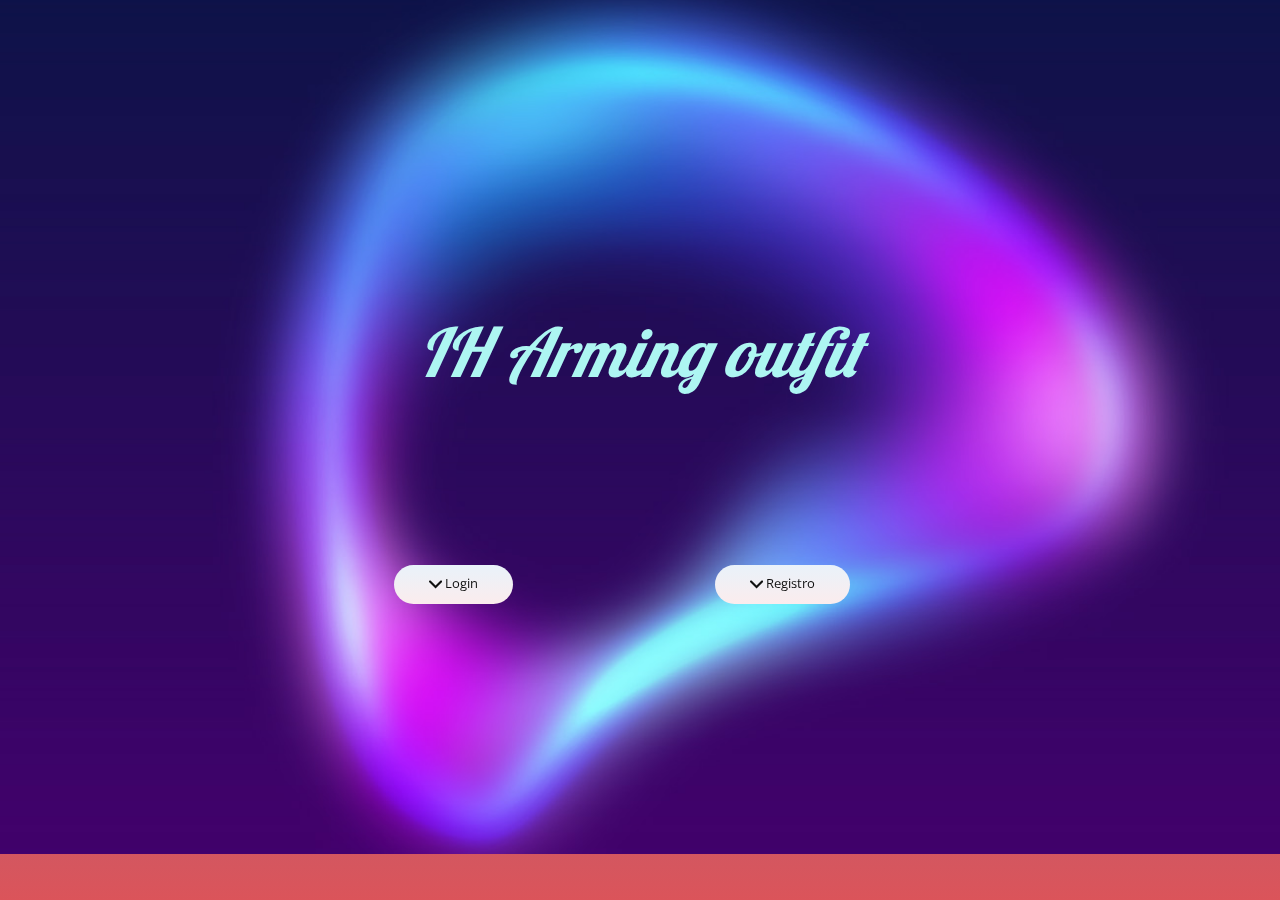
<file: index.html>
<!DOCTYPE html>
<html style="font-size: 15px;" lang="es"><head>
    <meta name="viewport" content="width=device-width, initial-scale=1.0">
    <meta charset="utf-8">
    <meta name="keywords" content="Branding 44, We&amp;apos;ll help manage your business, Sample Headline, Sample Headline, Pricing options for all budgets">
    <meta name="description" content="">
    <title>IH Arming Outfit-Home</title>
    <link rel="stylesheet" href="nicepage.css" media="screen">
<link rel="stylesheet" href="IH-Arming-Outfit-Home.css" media="screen">
    <script class="u-script" type="text/javascript" src="jquery.js" defer=""></script>
    <script class="u-script" type="text/javascript" src="nicepage.js" defer=""></script>
    <meta name="generator" content="Nicepage 5.2.4, nicepage.com">
    <link rel="icon" href="images/favicon.png">
    <link id="u-theme-google-font" rel="stylesheet" href="https://fonts.googleapis.com/css?family=Roboto:100,100i,300,300i,400,400i,500,500i,700,700i,900,900i|Open+Sans:300,300i,400,400i,500,500i,600,600i,700,700i,800,800i">
    <link id="u-page-google-font" rel="stylesheet" href="https://fonts.googleapis.com/css?family=Lobster:400">
    
    
    <script type="application/ld+json">{
		"@context": "http://schema.org",
		"@type": "Organization",
		"name": "IH Aming Outfit",
		"sameAs": []
}</script>
    <meta name="theme-color" content="#478ac9">
    <meta property="og:title" content="IH Arming Outfit-Home">
    <meta property="og:description" content="">
    <meta property="og:type" content="website">
  </head>
  <body class="u-body u-gradient u-xl-mode" data-lang="es" style="background-image: linear-gradient(#478ac9, #db545a);">
    <section class="u-align-center u-clearfix u-image u-section-1" id="carousel_1751">
      <div class="u-clearfix u-sheet u-sheet-1">
        <h1 class="u-custom-font u-font-lobster u-text u-text-palette-4-light-2 u-title u-text-1" data-animation-name="tada" data-animation-duration="1000" data-animation-direction="">IH Arming outfit</h1>
        <a href="IH-Arming-Outfit-Login.html" class="infinite u-border-none u-btn u-btn-round u-button-style u-gradient u-hover-palette-1-light-1 u-none u-radius-50 u-btn-1" data-animation-name="flipIn" data-animation-duration="3000" data-animation-direction="X" data-animation-delay="0"><span class="u-icon"><svg class="u-svg-content" viewBox="0 0 30.727 30.727" x="0px" y="0px" style="width: 1em; height: 1em;"><path d="M29.994,10.183L15.363,24.812L0.733,10.184c-0.977-0.978-0.977-2.561,0-3.536c0.977-0.977,2.559-0.976,3.536,0   l11.095,11.093L26.461,6.647c0.977-0.976,2.559-0.976,3.535,0C30.971,7.624,30.971,9.206,29.994,10.183z"></path></svg><img></span>&nbsp;Login
        </a>
        <a href="IH-Arming-Outfit-Registro.html" class="infinite u-border-none u-btn u-btn-round u-button-style u-gradient u-hover-palette-1-light-1 u-none u-radius-50 u-btn-2" data-animation-name="flipIn" data-animation-duration="3000" data-animation-direction="X" data-animation-delay="0"><span class="u-icon"><svg class="u-svg-content" viewBox="0 0 30.727 30.727" x="0px" y="0px" style="width: 1em; height: 1em;"><path d="M29.994,10.183L15.363,24.812L0.733,10.184c-0.977-0.978-0.977-2.561,0-3.536c0.977-0.977,2.559-0.976,3.536,0   l11.095,11.093L26.461,6.647c0.977-0.976,2.559-0.976,3.535,0C30.971,7.624,30.971,9.206,29.994,10.183z"></path></svg><img></span>&nbsp;Registro
        </a>
      </div>
    </section>
    
    
    
  
</body></html>
</file>
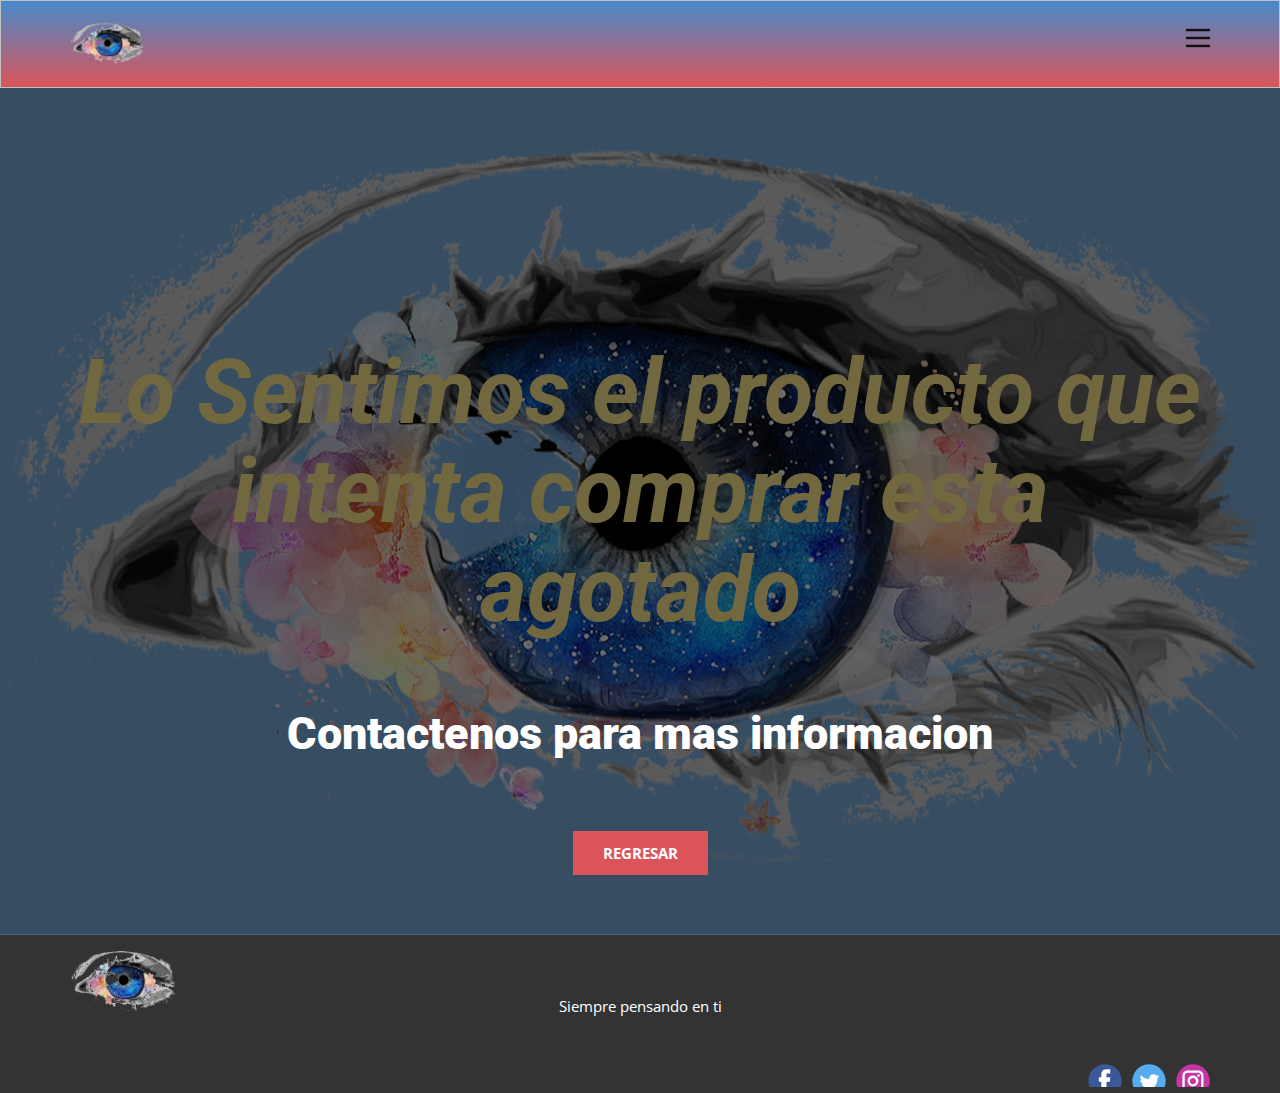
<file: Agotado.html>
<!DOCTYPE html>
<html style="font-size: 15px;" lang="es"><head>
    <meta name="viewport" content="width=device-width, initial-scale=1.0">
    <meta charset="utf-8">
    <meta name="keywords" content="Branding 44, We&amp;apos;ll help manage your business, Sample Headline, Sample Headline, Pricing options for all budgets">
    <meta name="description" content="">
    <meta name="robots" content="noindex">
    <title>Gracias</title>
    <link rel="stylesheet" href="nicepage.css" media="screen">
<link rel="stylesheet" href="Gracias.css" media="screen">
    <script class="u-script" type="text/javascript" src="jquery.js" defer=""></script>
    <script class="u-script" type="text/javascript" src="nicepage.js" defer=""></script>
    <meta name="generator" content="Nicepage 5.2.4, nicepage.com">
    <link rel="icon" href="images/favicon.png">
    <link id="u-theme-google-font" rel="stylesheet" href="https://fonts.googleapis.com/css?family=Roboto:100,100i,300,300i,400,400i,500,500i,700,700i,900,900i|Open+Sans:300,300i,400,400i,500,500i,600,600i,700,700i,800,800i">
    
    
    <script type="application/ld+json">{
		"@context": "http://schema.org",
		"@type": "Organization",
		"name": "IH Aming Outfit",
		"logo": "images/4a90b9cd8af8e004704490dfe18f8c96d2c61a83aa6b053ca01868834b5ef8e179655000556c354e5554f741f331b18d667dc7fcce5333591154f5_1280.png",
		"sameAs": []
}</script>
    <meta name="theme-color" content="#478ac9">
    <meta property="og:title" content="Gracias">
    <meta property="og:description" content="">
    <meta property="og:type" content="website">
  </head>
  <body class="u-body u-palette-1-light-1 u-xl-mode" data-lang="es"><header class="u-align-center-xs u-border-1 u-border-grey-25 u-clearfix u-gradient u-header u-header" id="sec-be6c"><div class="u-clearfix u-sheet u-sheet-1">
        <nav class="u-align-left u-font-size-14 u-menu u-menu-hamburger u-nav-spacing-25 u-offcanvas u-menu-1" data-responsive-from="XL">
          <div class="menu-collapse" style="font-size: 1.06667rem; letter-spacing: 0px; font-weight: 700;">
            <a class="u-button-style u-custom-border u-custom-border-color u-custom-borders u-custom-left-right-menu-spacing u-custom-text-active-color u-custom-text-color u-custom-text-hover-color u-custom-top-bottom-menu-spacing u-nav-link" href="#" style="font-size: calc(1em + 8px);">
              <svg class="u-svg-link" preserveAspectRatio="xMidYMin slice" viewBox="0 0 302 302" style=""><use xmlns:xlink="http://www.w3.org/1999/xlink" xlink:href="#svg-7b92"></use></svg>
              <svg xmlns="http://www.w3.org/2000/svg" xmlns:xlink="http://www.w3.org/1999/xlink" version="1.1" id="svg-7b92" x="0px" y="0px" viewBox="0 0 302 302" style="enable-background:new 0 0 302 302;" xml:space="preserve" class="u-svg-content"><g><rect y="36" width="302" height="30"></rect><rect y="236" width="302" height="30"></rect><rect y="136" width="302" height="30"></rect>
</g><g></g><g></g><g></g><g></g><g></g><g></g><g></g><g></g><g></g><g></g><g></g><g></g><g></g><g></g><g></g></svg>
            </a>
          </div>
          <div class="u-custom-menu u-nav-container">
            <ul class="u-nav u-spacing-20 u-unstyled u-nav-1"><li class="u-nav-item"><a class="u-button-style u-nav-link u-text-active-palette-1-base u-text-grey-90 u-text-hover-palette-2-base" href="IH-Arming-Outfit-Home.html" style="padding: 10px;">Home</a>
</li><li class="u-nav-item"><a class="u-button-style u-nav-link u-text-active-palette-1-base u-text-grey-90 u-text-hover-palette-2-base" href="IH-Arming-Outfit-Login.html" style="padding: 10px;">Login</a>
</li><li class="u-nav-item"><a class="u-button-style u-nav-link u-text-active-palette-1-base u-text-grey-90 u-text-hover-palette-2-base" href="IH-Arming-Outfit-Registro.html" style="padding: 10px;">Registro</a>
</li><li class="u-nav-item"><a class="u-button-style u-nav-link u-text-active-palette-1-base u-text-grey-90 u-text-hover-palette-2-base" href="IH-Arming-Outfit-Contacto.html" style="padding: 10px;">Contacto</a>
</li><li class="u-nav-item"><a class="u-button-style u-nav-link u-text-active-palette-1-base u-text-grey-90 u-text-hover-palette-2-base" href="IH-Arming-Outfit-Acerca-de.html" style="padding: 10px;">Acerca de</a>
</li></ul>
          </div>
          <div class="u-custom-menu u-nav-container-collapse">
            <div class="u-align-center u-black u-container-style u-inner-container-layout u-opacity u-opacity-95 u-sidenav">
              <div class="u-inner-container-layout u-sidenav-overflow">
                <div class="u-menu-close u-menu-close-1"></div>
                <ul class="u-align-center u-nav u-popupmenu-items u-unstyled u-nav-2"><li class="u-nav-item"><a class="u-button-style u-nav-link" href="IH-Arming-Outfit-Home.html">Home</a>
</li><li class="u-nav-item"><a class="u-button-style u-nav-link" href="IH-Arming-Outfit-Login.html">Login</a>
</li><li class="u-nav-item"><a class="u-button-style u-nav-link" href="IH-Arming-Outfit-Registro.html">Registro</a>
</li><li class="u-nav-item"><a class="u-button-style u-nav-link" href="IH-Arming-Outfit-Contacto.html">Contacto</a>
</li><li class="u-nav-item"><a class="u-button-style u-nav-link" href="IH-Arming-Outfit-Acerca-de.html">Acerca de</a>
</li></ul>
              </div>
            </div>
            <div class="u-black u-menu-overlay u-opacity u-opacity-70"></div>
          </div>
        </nav>
        <a href="IH-Arming-Outfit.html" class="u-image u-logo u-image-1" data-image-width="1280" data-image-height="960" title="Principal1" rel="nofollow">
          <img src="images/4a90b9cd8af8e004704490dfe18f8c96d2c61a83aa6b053ca01868834b5ef8e179655000556c354e5554f741f331b18d667dc7fcce5333591154f5_1280.png" class="u-logo-image u-logo-image-1">
        </a>
      </div></header>
    <section class="u-align-center u-clearfix u-image u-shading u-section-1" src="" data-image-width="1280" data-image-height="960" id="sec-cb62">
      <div class="u-clearfix u-sheet u-sheet-1">
        <h1 class="u-text u-text-default u-title u-text-1">Lo Sentimos el producto que intenta comprar esta agotado</h1>
        <h1 class="u-text u-text-default u-text-2">Contactenos para mas informacion</h1>
        <a href="IH-Arming-Outfit.html" class="u-btn u-button-style u-palette-2-base u-btn-1">Regresar</a>
      </div>
    </section>
    
    
    <footer class="u-align-center-md u-align-center-sm u-align-center-xs u-clearfix u-footer u-grey-80" id="sec-8384"><div class="u-clearfix u-sheet u-valign-middle u-sheet-1">
        <a href="&quot;#&quot;" class="u-image u-logo u-image-1" data-image-width="1280" data-image-height="960" title="Casa" rel="nofollow">
          <img src="images/4a90b9cd8af8e004704490dfe18f8c96d2c61a83aa6b053ca01868834b5ef8e179655000556c354e5554f741f331b18d667dc7fcce5333591154f5_1280.png" class="u-logo-image u-logo-image-1">
        </a>
        <p class="u-align-center u-text u-text-1">Siempre pensando en ti</p>
        <div class="u-align-left u-social-icons u-spacing-10 u-social-icons-1">
          <a class="u-social-url" title="facebook" target="_blank" href=""><span class="u-icon u-social-facebook u-social-icon u-icon-1"><svg class="u-svg-link" preserveAspectRatio="xMidYMin slice" viewBox="0 0 112 112" style=""><use xmlns:xlink="http://www.w3.org/1999/xlink" xlink:href="#svg-83cd"></use></svg><svg class="u-svg-content" viewBox="0 0 112 112" x="0" y="0" id="svg-83cd"><circle fill="currentColor" cx="56.1" cy="56.1" r="55"></circle><path fill="#FFFFFF" d="M73.5,31.6h-9.1c-1.4,0-3.6,0.8-3.6,3.9v8.5h12.6L72,58.3H60.8v40.8H43.9V58.3h-8V43.9h8v-9.2
            c0-6.7,3.1-17,17-17h12.5v13.9H73.5z"></path></svg></span>
          </a>
          <a class="u-social-url" title="twitter" target="_blank" href=""><span class="u-icon u-social-icon u-social-twitter u-icon-2"><svg class="u-svg-link" preserveAspectRatio="xMidYMin slice" viewBox="0 0 112 112" style=""><use xmlns:xlink="http://www.w3.org/1999/xlink" xlink:href="#svg-86ec"></use></svg><svg class="u-svg-content" viewBox="0 0 112 112" x="0" y="0" id="svg-86ec"><circle fill="currentColor" class="st0" cx="56.1" cy="56.1" r="55"></circle><path fill="#FFFFFF" d="M83.8,47.3c0,0.6,0,1.2,0,1.7c0,17.7-13.5,38.2-38.2,38.2C38,87.2,31,85,25,81.2c1,0.1,2.1,0.2,3.2,0.2
            c6.3,0,12.1-2.1,16.7-5.7c-5.9-0.1-10.8-4-12.5-9.3c0.8,0.2,1.7,0.2,2.5,0.2c1.2,0,2.4-0.2,3.5-0.5c-6.1-1.2-10.8-6.7-10.8-13.1
            c0-0.1,0-0.1,0-0.2c1.8,1,3.9,1.6,6.1,1.7c-3.6-2.4-6-6.5-6-11.2c0-2.5,0.7-4.8,1.8-6.7c6.6,8.1,16.5,13.5,27.6,14
            c-0.2-1-0.3-2-0.3-3.1c0-7.4,6-13.4,13.4-13.4c3.9,0,7.3,1.6,9.8,4.2c3.1-0.6,5.9-1.7,8.5-3.3c-1,3.1-3.1,5.8-5.9,7.4
            c2.7-0.3,5.3-1,7.7-2.1C88.7,43,86.4,45.4,83.8,47.3z"></path></svg></span>
          </a>
          <a class="u-social-url" title="instagram" target="_blank" href=""><span class="u-icon u-social-icon u-social-instagram u-icon-3"><svg class="u-svg-link" preserveAspectRatio="xMidYMin slice" viewBox="0 0 112 112" style=""><use xmlns:xlink="http://www.w3.org/1999/xlink" xlink:href="#svg-a7f4"></use></svg><svg class="u-svg-content" viewBox="0 0 112 112" x="0" y="0" id="svg-a7f4"><circle fill="currentColor" cx="56.1" cy="56.1" r="55"></circle><path fill="#FFFFFF" d="M55.9,38.2c-9.9,0-17.9,8-17.9,17.9C38,66,46,74,55.9,74c9.9,0,17.9-8,17.9-17.9C73.8,46.2,65.8,38.2,55.9,38.2
            z M55.9,66.4c-5.7,0-10.3-4.6-10.3-10.3c-0.1-5.7,4.6-10.3,10.3-10.3c5.7,0,10.3,4.6,10.3,10.3C66.2,61.8,61.6,66.4,55.9,66.4z"></path><path fill="#FFFFFF" d="M74.3,33.5c-2.3,0-4.2,1.9-4.2,4.2s1.9,4.2,4.2,4.2s4.2-1.9,4.2-4.2S76.6,33.5,74.3,33.5z"></path><path fill="#FFFFFF" d="M73.1,21.3H38.6c-9.7,0-17.5,7.9-17.5,17.5v34.5c0,9.7,7.9,17.6,17.5,17.6h34.5c9.7,0,17.5-7.9,17.5-17.5V38.8
            C90.6,29.1,82.7,21.3,73.1,21.3z M83,73.3c0,5.5-4.5,9.9-9.9,9.9H38.6c-5.5,0-9.9-4.5-9.9-9.9V38.8c0-5.5,4.5-9.9,9.9-9.9h34.5
            c5.5,0,9.9,4.5,9.9,9.9V73.3z"></path></svg></span>
          </a>
        </div>
      </div></footer><span style="height: 64px; width: 64px; margin-left: 0px; margin-right: auto; margin-top: 0px; background-image: none; right: 20px; bottom: 20px; padding: 15px;" class="u-back-to-top u-icon u-icon-circle u-opacity u-opacity-85 u-palette-1-base" data-href="#">
        <svg class="u-svg-link" preserveAspectRatio="xMidYMin slice" viewBox="0 0 551.13 551.13"><use xmlns:xlink="http://www.w3.org/1999/xlink" xlink:href="#svg-1d98"></use></svg>
        <svg class="u-svg-content" enable-background="new 0 0 551.13 551.13" viewBox="0 0 551.13 551.13" xmlns="http://www.w3.org/2000/svg" id="svg-1d98"><path d="m275.565 189.451 223.897 223.897h51.668l-275.565-275.565-275.565 275.565h51.668z"></path></svg>
    </span>
  
</body></html>
</file>
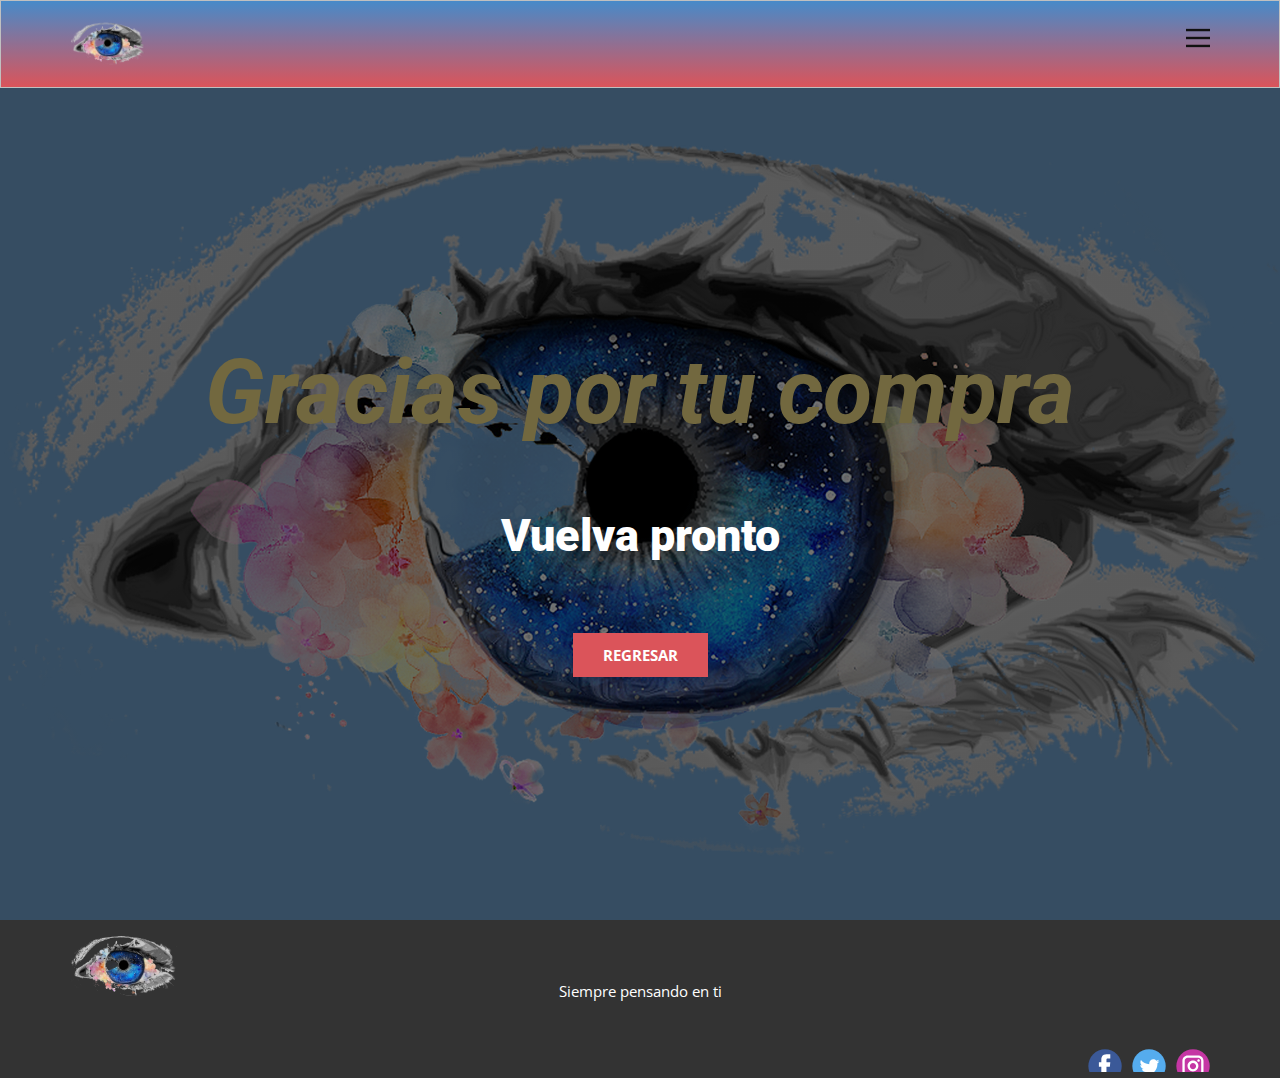
<file: Gracias.html>
<!DOCTYPE html>
<html style="font-size: 15px;" lang="es"><head>
    <meta name="viewport" content="width=device-width, initial-scale=1.0">
    <meta charset="utf-8">
    <meta name="keywords" content="Branding 44, We&amp;apos;ll help manage your business, Sample Headline, Sample Headline, Pricing options for all budgets">
    <meta name="description" content="">
    <meta name="robots" content="noindex">
    <title>Gracias</title>
    <link rel="stylesheet" href="nicepage.css" media="screen">
<link rel="stylesheet" href="Gracias.css" media="screen">
    <script class="u-script" type="text/javascript" src="jquery.js" defer=""></script>
    <script class="u-script" type="text/javascript" src="nicepage.js" defer=""></script>
    <meta name="generator" content="Nicepage 5.2.4, nicepage.com">
    <link rel="icon" href="images/favicon.png">
    <link id="u-theme-google-font" rel="stylesheet" href="https://fonts.googleapis.com/css?family=Roboto:100,100i,300,300i,400,400i,500,500i,700,700i,900,900i|Open+Sans:300,300i,400,400i,500,500i,600,600i,700,700i,800,800i">
    
    
    <script type="application/ld+json">{
		"@context": "http://schema.org",
		"@type": "Organization",
		"name": "IH Aming Outfit",
		"logo": "images/4a90b9cd8af8e004704490dfe18f8c96d2c61a83aa6b053ca01868834b5ef8e179655000556c354e5554f741f331b18d667dc7fcce5333591154f5_1280.png",
		"sameAs": []
}</script>
    <meta name="theme-color" content="#478ac9">
    <meta property="og:title" content="Gracias">
    <meta property="og:description" content="">
    <meta property="og:type" content="website">
  </head>
  <body class="u-body u-palette-1-light-1 u-xl-mode" data-lang="es"><header class="u-align-center-xs u-border-1 u-border-grey-25 u-clearfix u-gradient u-header u-header" id="sec-be6c"><div class="u-clearfix u-sheet u-sheet-1">
        <nav class="u-align-left u-font-size-14 u-menu u-menu-hamburger u-nav-spacing-25 u-offcanvas u-menu-1" data-responsive-from="XL">
          <div class="menu-collapse" style="font-size: 1.06667rem; letter-spacing: 0px; font-weight: 700;">
            <a class="u-button-style u-custom-border u-custom-border-color u-custom-borders u-custom-left-right-menu-spacing u-custom-text-active-color u-custom-text-color u-custom-text-hover-color u-custom-top-bottom-menu-spacing u-nav-link" href="#" style="font-size: calc(1em + 8px);">
              <svg class="u-svg-link" preserveAspectRatio="xMidYMin slice" viewBox="0 0 302 302" style=""><use xmlns:xlink="http://www.w3.org/1999/xlink" xlink:href="#svg-7b92"></use></svg>
              <svg xmlns="http://www.w3.org/2000/svg" xmlns:xlink="http://www.w3.org/1999/xlink" version="1.1" id="svg-7b92" x="0px" y="0px" viewBox="0 0 302 302" style="enable-background:new 0 0 302 302;" xml:space="preserve" class="u-svg-content"><g><rect y="36" width="302" height="30"></rect><rect y="236" width="302" height="30"></rect><rect y="136" width="302" height="30"></rect>
</g><g></g><g></g><g></g><g></g><g></g><g></g><g></g><g></g><g></g><g></g><g></g><g></g><g></g><g></g><g></g></svg>
            </a>
          </div>
          <div class="u-custom-menu u-nav-container">
            <ul class="u-nav u-spacing-20 u-unstyled u-nav-1"><li class="u-nav-item"><a class="u-button-style u-nav-link u-text-active-palette-1-base u-text-grey-90 u-text-hover-palette-2-base" href="IH-Arming-Outfit-Home.html" style="padding: 10px;">Home</a>
</li><li class="u-nav-item"><a class="u-button-style u-nav-link u-text-active-palette-1-base u-text-grey-90 u-text-hover-palette-2-base" href="IH-Arming-Outfit-Login.html" style="padding: 10px;">Login</a>
</li><li class="u-nav-item"><a class="u-button-style u-nav-link u-text-active-palette-1-base u-text-grey-90 u-text-hover-palette-2-base" href="IH-Arming-Outfit-Registro.html" style="padding: 10px;">Registro</a>
</li><li class="u-nav-item"><a class="u-button-style u-nav-link u-text-active-palette-1-base u-text-grey-90 u-text-hover-palette-2-base" href="IH-Arming-Outfit-Contacto.html" style="padding: 10px;">Contacto</a>
</li><li class="u-nav-item"><a class="u-button-style u-nav-link u-text-active-palette-1-base u-text-grey-90 u-text-hover-palette-2-base" href="IH-Arming-Outfit-Acerca-de.html" style="padding: 10px;">Acerca de</a>
</li></ul>
          </div>
          <div class="u-custom-menu u-nav-container-collapse">
            <div class="u-align-center u-black u-container-style u-inner-container-layout u-opacity u-opacity-95 u-sidenav">
              <div class="u-inner-container-layout u-sidenav-overflow">
                <div class="u-menu-close u-menu-close-1"></div>
                <ul class="u-align-center u-nav u-popupmenu-items u-unstyled u-nav-2"><li class="u-nav-item"><a class="u-button-style u-nav-link" href="IH-Arming-Outfit-Home.html">Home</a>
</li><li class="u-nav-item"><a class="u-button-style u-nav-link" href="IH-Arming-Outfit-Login.html">Login</a>
</li><li class="u-nav-item"><a class="u-button-style u-nav-link" href="IH-Arming-Outfit-Registro.html">Registro</a>
</li><li class="u-nav-item"><a class="u-button-style u-nav-link" href="IH-Arming-Outfit-Contacto.html">Contacto</a>
</li><li class="u-nav-item"><a class="u-button-style u-nav-link" href="IH-Arming-Outfit-Acerca-de.html">Acerca de</a>
</li></ul>
              </div>
            </div>
            <div class="u-black u-menu-overlay u-opacity u-opacity-70"></div>
          </div>
        </nav>
        <a href="IH-Arming-Outfit.html" class="u-image u-logo u-image-1" data-image-width="1280" data-image-height="960" title="Principal1" rel="nofollow">
          <img src="images/4a90b9cd8af8e004704490dfe18f8c96d2c61a83aa6b053ca01868834b5ef8e179655000556c354e5554f741f331b18d667dc7fcce5333591154f5_1280.png" class="u-logo-image u-logo-image-1">
        </a>
      </div></header>
    <section class="u-align-center u-clearfix u-image u-shading u-section-1" src="" data-image-width="1280" data-image-height="960" id="sec-cb62">
      <div class="u-clearfix u-sheet u-sheet-1">
        <h1 class="u-text u-text-default u-title u-text-1">Gracias por tu compra</h1>
        <h1 class="u-text u-text-default u-text-2">Vuelva pronto</h1>
        <a href="IH-Arming-Outfit.html" class="u-btn u-button-style u-palette-2-base u-btn-1">Regresar</a>
      </div>
    </section>
    
    
    <footer class="u-align-center-md u-align-center-sm u-align-center-xs u-clearfix u-footer u-grey-80" id="sec-8384"><div class="u-clearfix u-sheet u-valign-middle u-sheet-1">
        <a href="&quot;#&quot;" class="u-image u-logo u-image-1" data-image-width="1280" data-image-height="960" title="Casa" rel="nofollow">
          <img src="images/4a90b9cd8af8e004704490dfe18f8c96d2c61a83aa6b053ca01868834b5ef8e179655000556c354e5554f741f331b18d667dc7fcce5333591154f5_1280.png" class="u-logo-image u-logo-image-1">
        </a>
        <p class="u-align-center u-text u-text-1">Siempre pensando en ti</p>
        <div class="u-align-left u-social-icons u-spacing-10 u-social-icons-1">
          <a class="u-social-url" title="facebook" target="_blank" href=""><span class="u-icon u-social-facebook u-social-icon u-icon-1"><svg class="u-svg-link" preserveAspectRatio="xMidYMin slice" viewBox="0 0 112 112" style=""><use xmlns:xlink="http://www.w3.org/1999/xlink" xlink:href="#svg-83cd"></use></svg><svg class="u-svg-content" viewBox="0 0 112 112" x="0" y="0" id="svg-83cd"><circle fill="currentColor" cx="56.1" cy="56.1" r="55"></circle><path fill="#FFFFFF" d="M73.5,31.6h-9.1c-1.4,0-3.6,0.8-3.6,3.9v8.5h12.6L72,58.3H60.8v40.8H43.9V58.3h-8V43.9h8v-9.2
            c0-6.7,3.1-17,17-17h12.5v13.9H73.5z"></path></svg></span>
          </a>
          <a class="u-social-url" title="twitter" target="_blank" href=""><span class="u-icon u-social-icon u-social-twitter u-icon-2"><svg class="u-svg-link" preserveAspectRatio="xMidYMin slice" viewBox="0 0 112 112" style=""><use xmlns:xlink="http://www.w3.org/1999/xlink" xlink:href="#svg-86ec"></use></svg><svg class="u-svg-content" viewBox="0 0 112 112" x="0" y="0" id="svg-86ec"><circle fill="currentColor" class="st0" cx="56.1" cy="56.1" r="55"></circle><path fill="#FFFFFF" d="M83.8,47.3c0,0.6,0,1.2,0,1.7c0,17.7-13.5,38.2-38.2,38.2C38,87.2,31,85,25,81.2c1,0.1,2.1,0.2,3.2,0.2
            c6.3,0,12.1-2.1,16.7-5.7c-5.9-0.1-10.8-4-12.5-9.3c0.8,0.2,1.7,0.2,2.5,0.2c1.2,0,2.4-0.2,3.5-0.5c-6.1-1.2-10.8-6.7-10.8-13.1
            c0-0.1,0-0.1,0-0.2c1.8,1,3.9,1.6,6.1,1.7c-3.6-2.4-6-6.5-6-11.2c0-2.5,0.7-4.8,1.8-6.7c6.6,8.1,16.5,13.5,27.6,14
            c-0.2-1-0.3-2-0.3-3.1c0-7.4,6-13.4,13.4-13.4c3.9,0,7.3,1.6,9.8,4.2c3.1-0.6,5.9-1.7,8.5-3.3c-1,3.1-3.1,5.8-5.9,7.4
            c2.7-0.3,5.3-1,7.7-2.1C88.7,43,86.4,45.4,83.8,47.3z"></path></svg></span>
          </a>
          <a class="u-social-url" title="instagram" target="_blank" href=""><span class="u-icon u-social-icon u-social-instagram u-icon-3"><svg class="u-svg-link" preserveAspectRatio="xMidYMin slice" viewBox="0 0 112 112" style=""><use xmlns:xlink="http://www.w3.org/1999/xlink" xlink:href="#svg-a7f4"></use></svg><svg class="u-svg-content" viewBox="0 0 112 112" x="0" y="0" id="svg-a7f4"><circle fill="currentColor" cx="56.1" cy="56.1" r="55"></circle><path fill="#FFFFFF" d="M55.9,38.2c-9.9,0-17.9,8-17.9,17.9C38,66,46,74,55.9,74c9.9,0,17.9-8,17.9-17.9C73.8,46.2,65.8,38.2,55.9,38.2
            z M55.9,66.4c-5.7,0-10.3-4.6-10.3-10.3c-0.1-5.7,4.6-10.3,10.3-10.3c5.7,0,10.3,4.6,10.3,10.3C66.2,61.8,61.6,66.4,55.9,66.4z"></path><path fill="#FFFFFF" d="M74.3,33.5c-2.3,0-4.2,1.9-4.2,4.2s1.9,4.2,4.2,4.2s4.2-1.9,4.2-4.2S76.6,33.5,74.3,33.5z"></path><path fill="#FFFFFF" d="M73.1,21.3H38.6c-9.7,0-17.5,7.9-17.5,17.5v34.5c0,9.7,7.9,17.6,17.5,17.6h34.5c9.7,0,17.5-7.9,17.5-17.5V38.8
            C90.6,29.1,82.7,21.3,73.1,21.3z M83,73.3c0,5.5-4.5,9.9-9.9,9.9H38.6c-5.5,0-9.9-4.5-9.9-9.9V38.8c0-5.5,4.5-9.9,9.9-9.9h34.5
            c5.5,0,9.9,4.5,9.9,9.9V73.3z"></path></svg></span>
          </a>
        </div>
      </div></footer><span style="height: 64px; width: 64px; margin-left: 0px; margin-right: auto; margin-top: 0px; background-image: none; right: 20px; bottom: 20px; padding: 15px;" class="u-back-to-top u-icon u-icon-circle u-opacity u-opacity-85 u-palette-1-base" data-href="#">
        <svg class="u-svg-link" preserveAspectRatio="xMidYMin slice" viewBox="0 0 551.13 551.13"><use xmlns:xlink="http://www.w3.org/1999/xlink" xlink:href="#svg-1d98"></use></svg>
        <svg class="u-svg-content" enable-background="new 0 0 551.13 551.13" viewBox="0 0 551.13 551.13" xmlns="http://www.w3.org/2000/svg" id="svg-1d98"><path d="m275.565 189.451 223.897 223.897h51.668l-275.565-275.565-275.565 275.565h51.668z"></path></svg>
    </span>
  
</body></html>
</file>
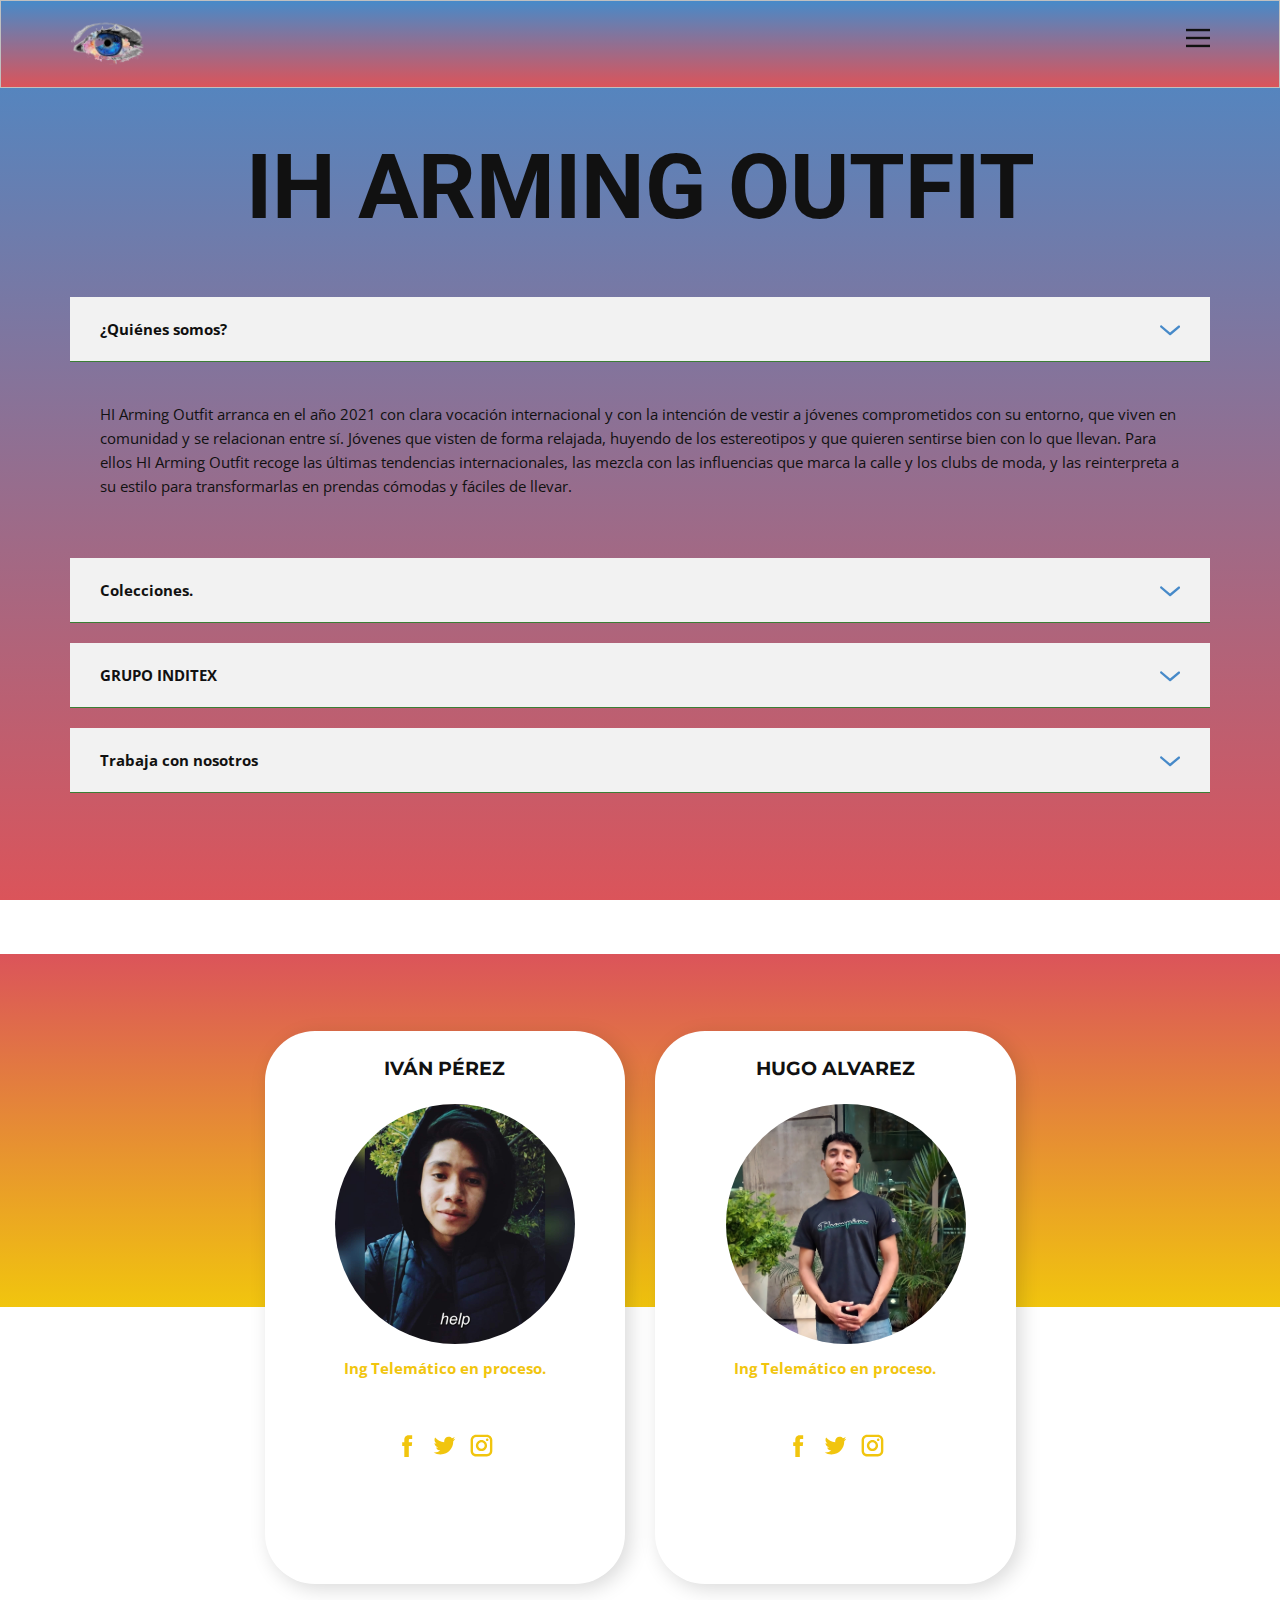
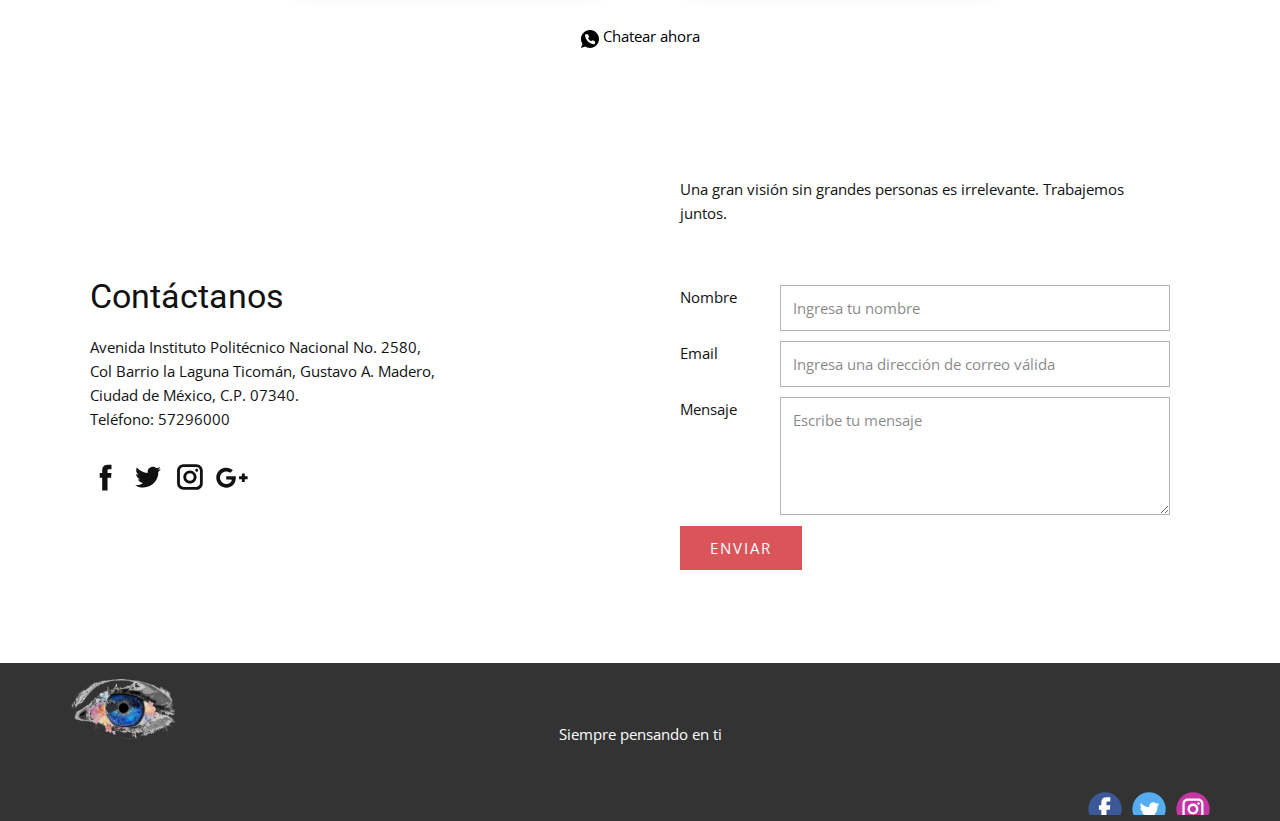
<file: IH-Arming-Outfit-Contacto.html>
<!DOCTYPE html>
<html style="font-size: 15px;" lang="es">
<head>
    <meta name="viewport" content="width=device-width, initial-scale=1.0">
    <meta charset="utf-8">
    <meta name="keywords" content="Branding 44, We&amp;apos;ll help manage your business, Sample Headline, Sample Headline, Pricing options for all budgets">
    <meta name="description" content="">
    <meta name="robots" content="noindex">
    <title>IH Arming Outfit-Contacto</title>
    <link rel="stylesheet" href="nicepage.css" media="screen">
    <link rel="stylesheet" href="IH-Arming-Outfit-Contacto.css" media="screen">
    <script class="u-script" type="text/javascript" src="jquery.js" defer=""></script>
    <script class="u-script" type="text/javascript" src="nicepage.js" defer=""></script>
    <meta name="generator" content="Nicepage 5.2.4, nicepage.com">
    <meta name="referrer" content="origin">
    <link rel="icon" href="images/favicon.png">
    <link id="u-theme-google-font" rel="stylesheet" href="https://fonts.googleapis.com/css?family=Roboto:100,100i,300,300i,400,400i,500,500i,700,700i,900,900i|Open+Sans:300,300i,400,400i,500,500i,600,600i,700,700i,800,800i">
    <link id="u-page-google-font" rel="stylesheet" href="https://fonts.googleapis.com/css?family=Montserrat:100,100i,200,200i,300,300i,400,400i,500,500i,600,600i,700,700i,800,800i,900,900i">

    <script type="application/ld+json">        {
                "@context": "http://schema.org",
                "@type": "Organization",
                "name": "IH Aming Outfit",
                "logo": "images/4a90b9cd8af8e004704490dfe18f8c96d2c61a83aa6b053ca01868834b5ef8e179655000556c354e5554f741f331b18d667dc7fcce5333591154f5_1280.png",
                "sameAs": []
        }</script>
    <meta name="theme-color" content="#478ac9">
    <meta property="og:title" content="IH Arming Outfit-Contacto">
    <meta property="og:description" content="">
    <meta property="og:type" content="website">
</head>

<body class="u-body u-gradient u-xl-mode" data-lang="es" style="background-image: linear-gradient(#478ac9, #db545a);">
    <header class="u-align-center-xs u-border-1 u-border-grey-25 u-clearfix u-gradient u-header u-header" id="sec-be6c">
        <div class="u-clearfix u-sheet u-sheet-1">
            <nav class="u-align-left u-font-size-14 u-menu u-menu-hamburger u-nav-spacing-25 u-offcanvas u-menu-1" data-responsive-from="XL">
                <div class="menu-collapse" style="font-size: 1.06667rem; letter-spacing: 0px; font-weight: 700;">
                    <a class="u-button-style u-custom-border u-custom-border-color u-custom-borders u-custom-left-right-menu-spacing u-custom-text-active-color u-custom-text-color u-custom-text-hover-color u-custom-top-bottom-menu-spacing u-nav-link" href="#" style="font-size: calc(1em + 8px);">
                        <svg class="u-svg-link" preserveAspectRatio="xMidYMin slice" viewBox="0 0 302 302" style=""><use xmlns:xlink="http://www.w3.org/1999/xlink" xlink:href="#svg-7b92"></use></svg>
                        <svg xmlns="http://www.w3.org/2000/svg" xmlns:xlink="http://www.w3.org/1999/xlink" version="1.1" id="svg-7b92" x="0px" y="0px" viewBox="0 0 302 302" style="enable-background:new 0 0 302 302;" xml:space="preserve" class="u-svg-content"><g><rect y="36" width="302" height="30"></rect><rect y="236" width="302" height="30"></rect><rect y="136" width="302" height="30"></rect>
                                                                    </g><g></g><g></g><g></g><g></g><g></g><g></g><g></g><g></g><g></g><g></g><g></g><g></g><g></g><g></g><g></g></svg>
                    </a>
                </div>
                <div class="u-custom-menu u-nav-container">
                    <ul class="u-nav u-spacing-20 u-unstyled u-nav-1">
                        <li class="u-nav-item">
                            <a class="u-button-style u-nav-link u-text-active-palette-1-base u-text-grey-90 u-text-hover-palette-2-base" href="IH-Arming-Outfit.html" style="padding: 10px;">Home</a>
                        </li>
                        <li class="u-nav-item">
                            <a class="u-button-style u-nav-link u-text-active-palette-1-base u-text-grey-90 u-text-hover-palette-2-base" href="IH-Arming-Outfit-Contacto.html" style="padding: 10px;">Contacto</a>
                        </li>
                        <li class="u-nav-item">
                            <a class="u-button-style u-nav-link u-text-active-palette-1-base u-text-grey-90 u-text-hover-palette-2-base" href="IH-Arming-Outfit-Acerca-de.html" style="padding: 10px;">Acerca de</a>
                        </li>
                        <li class="u-nav-item">
                            <a class="u-button-style u-nav-link u-text-active-palette-1-base u-text-grey-90 u-text-hover-palette-2-base" href="https://www.paypal.com/webapps/shoppingcart?mfid=1672790629576_f746779942ca5&flowlogging_id=f746779942ca5#/checkout/shoppingCart" style="padding: 10px;">Ver Carrito</a>
                        </li>
                        <li class="u-nav-item">
                            <a class="u-button-style u-nav-link u-text-active-palette-1-base u-text-grey-90 u-text-hover-palette-2-base" href="http://localhost/Proyect_web/" style="padding: 10px;">Cerrar Sesion</a>
                        </li>
                    </ul>
                </div>
                <div class="u-custom-menu u-nav-container-collapse">
                    <div class="u-align-center u-black u-container-style u-inner-container-layout u-opacity u-opacity-95 u-sidenav">
                        <div class="u-inner-container-layout u-sidenav-overflow">
                            <div class="u-menu-close u-menu-close-1"></div>
                            <ul class="u-align-center u-nav u-popupmenu-items u-unstyled u-nav-2">
                                <li class="u-nav-item">
                                    <a class="u-button-style u-nav-link" href="IH-Arming-Outfit-Home.html">Home</a>
                                </li>
                                <li class="u-nav-item">
                                    <a class="u-button-style u-nav-link" href="IH-Arming-Outfit-Contacto.html">Contacto</a>
                                </li>
                                <li class="u-nav-item">
                                    <a class="u-button-style u-nav-link" href="IH-Arming-Outfit-Acerca-de.html">Acerca de</a>
                                </li>
                                <li class="u-nav-item">
                                    <a class="u-button-style u-nav-link" href="https://www.paypal.com/webapps/shoppingcart?mfid=1672790629576_f746779942ca5&flowlogging_id=f746779942ca5#/checkout/shoppingCart">Ver Carrito</a>
                                </li>
                                <li class="u-nav-item">
                                    <a class="u-button-style u-nav-link" href="http://localhost/Proyect_web/">Cerrar Sesion</a>
                                </li>
                            </ul>
                        </div>
                    </div>
                    <div class="u-black u-menu-overlay u-opacity u-opacity-70"></div>
                </div>
            </nav>
            <a href="IH-Arming-Outfit.html" class="u-image u-logo u-image-1" data-image-width="1280" data-image-height="960" title="Principal1" rel="nofollow">
                <img src="images/4a90b9cd8af8e004704490dfe18f8c96d2c61a83aa6b053ca01868834b5ef8e179655000556c354e5554f741f331b18d667dc7fcce5333591154f5_1280.png" class="u-logo-image u-logo-image-1">
            </a>
        </div>
    </header>

    <section class="u-align-center u-clearfix u-section-2" id="carousel_ae69">
        <div class="u-clearfix u-sheet u-sheet-1">
            <h2 class="u-text u-text-1">
                IH ARMING OUTFIT<span style="font-size: 2.25rem;"></span>
            </h2>
            <div class="u-accordion u-expanded-width u-faq u-spacing-20 u-accordion-1">
                <div class="u-accordion-item u-accordion-item-1">
                    <a class="active u-accordion-link u-active-grey-5 u-border-1 u-border-active-palette-5-dark-2 u-border-hover-palette-5-dark-2 u-border-no-left u-border-no-right u-border-no-top u-border-palette-5-dark-2 u-button-style u-grey-5 u-text-body-color u-accordion-link-1" id="link-accordion-4aab" aria-controls="accordion-4aab" aria-selected="true">
                        <span class="u-accordion-link-text">¿Quiénes somos?</span><span class="u-accordion-link-icon u-icon u-icon-circle u-text-palette-1-base u-icon-1">
                            <svg class="u-svg-link" preserveAspectRatio="xMidYMin slice" viewBox="0 0 16 16" style=""><use xmlns:xlink="http://www.w3.org/1999/xlink" xlink:href="#svg-937a"></use></svg><svg class="u-svg-content" viewBox="0 0 16 16" x="0px" y="0px" id="svg-937a" style="">
                                <path d="M8,10.7L1.6,5.3c-0.4-0.4-1-0.4-1.3,0c-0.4,0.4-0.4,0.9,0,1.3l7.2,6.1c0.1,0.1,0.4,0.2,0.6,0.2s0.4-0.1,0.6-0.2l7.1-6
	c0.4-0.4,0.4-0.9,0-1.3c-0.4-0.4-1-0.4-1.3,0L8,10.7z"></path>
                            </svg>
                        </span>
                    </a>
                    <div class="u-accordion-active u-accordion-pane u-container-style u-accordion-pane-1" id="accordion-4aab" aria-labelledby="link-accordion-4aab">
                        <div class="u-container-layout u-container-layout-1">
                            <div class="fr-view u-clearfix u-rich-text u-text">
                                <p>HI Arming Outfit arranca en el año 2021 con clara vocación internacional y con la intención de vestir a jóvenes comprometidos con su entorno, que viven en comunidad y se relacionan entre sí. Jóvenes que visten de forma relajada, huyendo de los estereotipos y que quieren sentirse bien con lo que llevan. Para ellos HI Arming Outfit recoge las últimas tendencias internacionales, las mezcla con las influencias que marca la calle y los clubs de moda, y las reinterpreta a su estilo para transformarlas en prendas cómodas y fáciles de llevar.</p>
                            </div>
                        </div>
                    </div>
                </div>
                <div class="u-accordion-item u-accordion-item-2">
                    <a class="u-accordion-link u-active-grey-5 u-border-1 u-border-active-palette-5-dark-2 u-border-hover-palette-5-dark-2 u-border-no-left u-border-no-right u-border-no-top u-border-palette-5-dark-2 u-button-style u-grey-5 u-text-body-color u-accordion-link-2" id="link-accordion-6327" aria-controls="accordion-6327" aria-selected="false">
                        <span class="u-accordion-link-text">Colecciones.</span><span class="u-accordion-link-icon u-icon u-icon-circle u-text-palette-1-base u-icon-2">
                            <svg class="u-svg-link" preserveAspectRatio="xMidYMin slice" viewBox="0 0 16 16" style=""><use xmlns:xlink="http://www.w3.org/1999/xlink" xlink:href="#svg-2c6d"></use></svg><svg class="u-svg-content" viewBox="0 0 16 16" x="0px" y="0px" id="svg-2c6d" style="">
                                <path d="M8,10.7L1.6,5.3c-0.4-0.4-1-0.4-1.3,0c-0.4,0.4-0.4,0.9,0,1.3l7.2,6.1c0.1,0.1,0.4,0.2,0.6,0.2s0.4-0.1,0.6-0.2l7.1-6
	c0.4-0.4,0.4-0.9,0-1.3c-0.4-0.4-1-0.4-1.3,0L8,10.7z"></path>
                            </svg>
                        </span>
                    </a>
                    <div class="u-accordion-pane u-container-style u-accordion-pane-2" id="accordion-6327" aria-labelledby="link-accordion-6327">
                        <div class="u-container-layout u-container-layout-2">
                            <div class="fr-view u-clearfix u-rich-text u-text">
                                <p>HI Arming Outfit lleva a la calle las últimas tendencias internacionales en forma de prendas fáciles, cómodas y desenfadadas. Las colecciones de HI Arming Outfit están pensadas para vestir a hombres y mujeres jóvenes de mentalidad, teniendo en cuenta que la edad ya no es una barrera a la hora de elegir nuestro vestuario.

                                    Tanto para los chicos como para las chicas, HI Arming Outfit tiene líneas completamente diferenciadas. Por un lado, los "teenagers" encontrarán en sus tiendas las líneas más desenfadadas en forma de sudaderas, camisetas, tejanos, bermudas, bambas y gorras, y con el algodón como tejido principal.</p>
                            </div>
                        </div>
                    </div>
                </div>
                <div class="u-accordion-item u-accordion-item-3">
                    <a class="u-accordion-link u-active-grey-5 u-border-1 u-border-active-palette-5-dark-2 u-border-hover-palette-5-dark-2 u-border-no-left u-border-no-right u-border-no-top u-border-palette-5-dark-2 u-button-style u-grey-5 u-text-body-color u-accordion-link-3" id="link-accordion-eb1f" aria-controls="accordion-eb1f" aria-selected="false">
                        <span class="u-accordion-link-text">GRUPO INDITEX</span><span class="u-accordion-link-icon u-icon u-icon-circle u-text-palette-1-base u-icon-3">
                            <svg class="u-svg-link" preserveAspectRatio="xMidYMin slice" viewBox="0 0 16 16" style=""><use xmlns:xlink="http://www.w3.org/1999/xlink" xlink:href="#svg-4086"></use></svg><svg class="u-svg-content" viewBox="0 0 16 16" x="0px" y="0px" id="svg-4086" style="">
                                <path d="M8,10.7L1.6,5.3c-0.4-0.4-1-0.4-1.3,0c-0.4,0.4-0.4,0.9,0,1.3l7.2,6.1c0.1,0.1,0.4,0.2,0.6,0.2s0.4-0.1,0.6-0.2l7.1-6
	c0.4-0.4,0.4-0.9,0-1.3c-0.4-0.4-1-0.4-1.3,0L8,10.7z"></path>
                            </svg>
                        </span>
                    </a>
                    <div class="u-accordion-pane u-container-style u-accordion-pane-3" id="accordion-eb1f" aria-labelledby="link-accordion-eb1f">
                        <div class="u-container-layout u-container-layout-3">
                            <div class="fr-view u-clearfix u-rich-text u-text">
                                <p>Inditex es uno de los principales distribuidores de moda del mundo, que cuenta con ocho formatos comerciales - Zara, Pull&Bear, Massimo Dutti, Bershka, Stradivarius, Oysho, Zara Home y Uterqüe - y con una red de más de 7,400 tiendas en 96 mercados.

                                    El Grupo Inditex reúne a más de un centenar de sociedades vinculadas con las diferentes actividades que conforman el negocio del diseño, fabricación y distribución textil.</p>
                            </div>
                        </div>
                    </div>
                </div>
                <div class="u-accordion-item u-expanded-width">
                    <a class="u-accordion-link u-active-grey-5 u-border-1 u-border-active-palette-5-dark-2 u-border-hover-palette-5-dark-2 u-border-no-left u-border-no-right u-border-no-top u-border-palette-5-dark-2 u-button-style u-grey-5 u-text-body-color u-accordion-link-4" id="link-accordion-eb1f" aria-controls="accordion-eb1f" aria-selected="false">
                        <span class="u-accordion-link-text">Trabaja con nosotros</span><span class="u-accordion-link-icon u-icon u-icon-circle u-text-palette-1-base u-icon-4">
                            <svg class="u-svg-link" preserveAspectRatio="xMidYMin slice" viewBox="0 0 16 16" style=""><use xmlns:xlink="http://www.w3.org/1999/xlink" xlink:href="#svg-df61"></use></svg><svg class="u-svg-content" viewBox="0 0 16 16" x="0px" y="0px" id="svg-df61" style="">
                                <path d="M8,10.7L1.6,5.3c-0.4-0.4-1-0.4-1.3,0c-0.4,0.4-0.4,0.9,0,1.3l7.2,6.1c0.1,0.1,0.4,0.2,0.6,0.2s0.4-0.1,0.6-0.2l7.1-6
	c0.4-0.4,0.4-0.9,0-1.3c-0.4-0.4-1-0.4-1.3,0L8,10.7z"></path>
                            </svg>
                        </span>
                    </a>
                    <div class="u-accordion-pane u-container-style u-accordion-pane-4" id="accordion-eb1f" aria-labelledby="link-accordion-eb1f">
                        <div class="u-container-layout u-container-layout-4">
                            <div class="fr-view u-clearfix u-rich-text u-text">
                                <p>Buscamos continuamente gente con ganas de aprender y que crea en lo que hace, gente con actitud. La cultura corporativa de Pull&Bear se basa en el trabajo en equipo, la comunicación abierta y un alto nivel de exigencia. Estos principios son la base del compromiso personal con una tarea que está enfocada a la satisfacción de nuestros clientes.

                                    Pull&Bear ofrece a sus empleados un entorno dinámico e internacional donde se valoran las ideas y se apuesta por la promoción interna. Y no es una utopía. Gran parte del equipo directivo empezó en las tiendas. Además, creemos en la estabilidad en el empleo y la formación continua. Si estás interesado en trabajar con nosotros, los límites sólo los pondrás tú.</p>
                            </div>
                        </div>
                    </div>
                </div>
            </div>
        </div>
    </section>


    <section class="u-align-center u-clearfix u-section-1" id="carousel_1a35">
        <div class="u-expanded-width u-gradient u-shape u-shape-rectangle u-shape-1"></div>
        <div class="u-list u-list-1">
            <div class="u-repeater u-repeater-1">
                <div class="u-align-center u-container-style u-list-item u-radius-50 u-repeater-item u-shape-round u-white u-list-item-1">
                    <div class="u-container-layout u-similar-container u-container-layout-1">
                        <h3 class="u-custom-font u-font-montserrat u-text u-text-1">Iván Pérez</h3>
                        <div alt="" class="u-image u-image-circle u-image-1" data-image-width="1440" data-image-height="1440"></div>
                        <p class="u-text u-text-palette-3-base u-text-2">Ing Telemático en proceso.</p>
                        <p class="u-text u-text-3"></p>
                        <div class="u-social-icons u-spacing-10 u-social-icons-1">
                            <a class="u-social-url" target="_blank" href="">
                                <span class="u-icon u-icon-circle u-social-facebook u-social-icon u-text-palette-3-base u-icon-1"><svg class="u-svg-link" preserveAspectRatio="xMidYMin slice" viewBox="0 0 112 112" style=""><use xmlns:xlink="http://www.w3.org/1999/xlink" xlink:href="#svg-ad72"></use></svg><svg x="0px" y="0px" viewBox="0 0 112 112" id="svg-ad72" class="u-svg-content"><path d="M75.5,28.8H65.4c-1.5,0-4,0.9-4,4.3v9.4h13.9l-1.5,15.8H61.4v45.1H42.8V58.3h-8.8V42.4h8.8V32.2 c0-7.4,3.4-18.8,18.8-18.8h13.8v15.4H75.5z"></path></svg></span>
                            </a>
                            <a class="u-social-url" target="_blank" href="">
                                <span class="u-icon u-icon-circle u-social-icon u-social-twitter u-text-palette-3-base u-icon-2"><svg class="u-svg-link" preserveAspectRatio="xMidYMin slice" viewBox="0 0 112 112" style=""><use xmlns:xlink="http://www.w3.org/1999/xlink" xlink:href="#svg-f916"></use></svg><svg x="0px" y="0px" viewBox="0 0 112 112" id="svg-f916" class="u-svg-content"><path d="M92.2,38.2c0,0.8,0,1.6,0,2.3c0,24.3-18.6,52.4-52.6,52.4c-10.6,0.1-20.2-2.9-28.5-8.2 c1.4,0.2,2.9,0.2,4.4,0.2c8.7,0,16.7-2.9,23-7.9c-8.1-0.2-14.9-5.5-17.3-12.8c1.1,0.2,2.4,0.2,3.4,0.2c1.6,0,3.3-0.2,4.8-0.7 c-8.4-1.6-14.9-9.2-14.9-18c0-0.2,0-0.2,0-0.2c2.5,1.4,5.4,2.2,8.4,2.3c-5-3.3-8.3-8.9-8.3-15.4c0-3.4,1-6.5,2.5-9.2 c9.1,11.1,22.7,18.5,38,19.2c-0.2-1.4-0.4-2.8-0.4-4.3c0.1-10,8.3-18.2,18.5-18.2c5.4,0,10.1,2.2,13.5,5.7c4.3-0.8,8.1-2.3,11.7-4.5 c-1.4,4.3-4.3,7.9-8.1,10.1c3.7-0.4,7.3-1.4,10.6-2.9C98.9,32.3,95.7,35.5,92.2,38.2z"></path></svg></span>
                            </a>
                            <a class="u-social-url" target="_blank" href="">
                                <span class="u-icon u-icon-circle u-social-icon u-social-instagram u-text-palette-3-base u-icon-3"><svg class="u-svg-link" preserveAspectRatio="xMidYMin slice" viewBox="0 0 112 112" style=""><use xmlns:xlink="http://www.w3.org/1999/xlink" xlink:href="#svg-a0a0"></use></svg><svg x="0px" y="0px" viewBox="0 0 112 112" id="svg-a0a0" class="u-svg-content"><path d="M55.9,32.9c-12.8,0-23.2,10.4-23.2,23.2s10.4,23.2,23.2,23.2s23.2-10.4,23.2-23.2S68.7,32.9,55.9,32.9z M55.9,69.4c-7.4,0-13.3-6-13.3-13.3c-0.1-7.4,6-13.3,13.3-13.3s13.3,6,13.3,13.3C69.3,63.5,63.3,69.4,55.9,69.4z"></path><path d="M79.7,26.8c-3,0-5.4,2.5-5.4,5.4s2.5,5.4,5.4,5.4c3,0,5.4-2.5,5.4-5.4S82.7,26.8,79.7,26.8z"></path><path d="M78.2,11H33.5C21,11,10.8,21.3,10.8,33.7v44.7c0,12.6,10.2,22.8,22.7,22.8h44.7c12.6,0,22.7-10.2,22.7-22.7 V33.7C100.8,21.1,90.6,11,78.2,11z M91,78.4c0,7.1-5.8,12.8-12.8,12.8H33.5c-7.1,0-12.8-5.8-12.8-12.8V33.7 c0-7.1,5.8-12.8,12.8-12.8h44.7c7.1,0,12.8,5.8,12.8,12.8V78.4z"></path></svg></span>
                            </a>
                        </div>
                    </div>
                </div>
                <div class="u-align-center u-container-style u-list-item u-radius-50 u-repeater-item u-shape-round u-white u-list-item-2">
                    <div class="u-container-layout u-similar-container u-container-layout-2">
                        <h3 class="u-custom-font u-font-montserrat u-text u-text-4">Hugo Alvarez</h3>
                        <div alt="" class="u-image u-image-circle u-image-2" data-image-width="1916" data-image-height="1920"></div>
                        <p class="u-text u-text-palette-3-base u-text-5">Ing Telemático en proceso.</p>
                        <p class="u-text u-text-6"></p>
                        <div class="u-social-icons u-spacing-10 u-social-icons-2">
                            <a class="u-social-url" target="_blank" href="">
                                <span class="u-icon u-icon-circle u-social-facebook u-social-icon u-text-palette-3-base u-icon-4"><svg class="u-svg-link" preserveAspectRatio="xMidYMin slice" viewBox="0 0 112 112" style=""><use xmlns:xlink="http://www.w3.org/1999/xlink" xlink:href="#svg-ad72"></use></svg><svg x="0px" y="0px" viewBox="0 0 112 112" id="svg-ad72" class="u-svg-content"><path d="M75.5,28.8H65.4c-1.5,0-4,0.9-4,4.3v9.4h13.9l-1.5,15.8H61.4v45.1H42.8V58.3h-8.8V42.4h8.8V32.2 c0-7.4,3.4-18.8,18.8-18.8h13.8v15.4H75.5z"></path></svg></span>
                            </a>
                            <a class="u-social-url" target="_blank" href="">
                                <span class="u-icon u-icon-circle u-social-icon u-social-twitter u-text-palette-3-base u-icon-5"><svg class="u-svg-link" preserveAspectRatio="xMidYMin slice" viewBox="0 0 112 112" style=""><use xmlns:xlink="http://www.w3.org/1999/xlink" xlink:href="#svg-f916"></use></svg><svg x="0px" y="0px" viewBox="0 0 112 112" id="svg-f916" class="u-svg-content"><path d="M92.2,38.2c0,0.8,0,1.6,0,2.3c0,24.3-18.6,52.4-52.6,52.4c-10.6,0.1-20.2-2.9-28.5-8.2 c1.4,0.2,2.9,0.2,4.4,0.2c8.7,0,16.7-2.9,23-7.9c-8.1-0.2-14.9-5.5-17.3-12.8c1.1,0.2,2.4,0.2,3.4,0.2c1.6,0,3.3-0.2,4.8-0.7 c-8.4-1.6-14.9-9.2-14.9-18c0-0.2,0-0.2,0-0.2c2.5,1.4,5.4,2.2,8.4,2.3c-5-3.3-8.3-8.9-8.3-15.4c0-3.4,1-6.5,2.5-9.2 c9.1,11.1,22.7,18.5,38,19.2c-0.2-1.4-0.4-2.8-0.4-4.3c0.1-10,8.3-18.2,18.5-18.2c5.4,0,10.1,2.2,13.5,5.7c4.3-0.8,8.1-2.3,11.7-4.5 c-1.4,4.3-4.3,7.9-8.1,10.1c3.7-0.4,7.3-1.4,10.6-2.9C98.9,32.3,95.7,35.5,92.2,38.2z"></path></svg></span>
                            </a>
                            <a class="u-social-url" target="_blank" href="">
                                <span class="u-icon u-icon-circle u-social-icon u-social-instagram u-text-palette-3-base u-icon-6"><svg class="u-svg-link" preserveAspectRatio="xMidYMin slice" viewBox="0 0 112 112" style=""><use xmlns:xlink="http://www.w3.org/1999/xlink" xlink:href="#svg-a0a0"></use></svg><svg x="0px" y="0px" viewBox="0 0 112 112" id="svg-a0a0" class="u-svg-content"><path d="M55.9,32.9c-12.8,0-23.2,10.4-23.2,23.2s10.4,23.2,23.2,23.2s23.2-10.4,23.2-23.2S68.7,32.9,55.9,32.9z M55.9,69.4c-7.4,0-13.3-6-13.3-13.3c-0.1-7.4,6-13.3,13.3-13.3s13.3,6,13.3,13.3C69.3,63.5,63.3,69.4,55.9,69.4z"></path><path d="M79.7,26.8c-3,0-5.4,2.5-5.4,5.4s2.5,5.4,5.4,5.4c3,0,5.4-2.5,5.4-5.4S82.7,26.8,79.7,26.8z"></path><path d="M78.2,11H33.5C21,11,10.8,21.3,10.8,33.7v44.7c0,12.6,10.2,22.8,22.7,22.8h44.7c12.6,0,22.7-10.2,22.7-22.7 V33.7C100.8,21.1,90.6,11,78.2,11z M91,78.4c0,7.1-5.8,12.8-12.8,12.8H33.5c-7.1,0-12.8-5.8-12.8-12.8V33.7 c0-7.1,5.8-12.8,12.8-12.8h44.7c7.1,0,12.8,5.8,12.8,12.8V78.4z"></path></svg></span>
                            </a>
                        </div>
                    </div>
                </div>
            </div>
        </div>
        <a href="tel:+525529086653" class="u-active-none u-btn u-button-style u-hover-none u-none u-text-black u-text-hover-palette-2-base u-btn-1">
            <span class="u-icon u-icon-7"><svg xmlns="http://www.w3.org/2000/svg" xmlns:xlink="http://www.w3.org/1999/xlink" version="1.1" xml:space="preserve" class="u-svg-content" viewBox="0 0 512 512" x="0px" y="0px" style="width: 1em; height: 1em;"><path style="fill:currentColor;" d="M256,0C114.617,0,0,114.617,0,256c0,52.03,15.563,100.414,42.231,140.818L0,512l119.128-39.706  C158.72,497.399,205.639,512,256,512c141.383,0,256-114.617,256-256S397.383,0,256,0z"></path><path style="fill:#FFFFFF;" d="M397.233,335.078V377.6c0.062,15.66-12.606,28.398-28.292,28.469c-0.892,0-1.783-0.035-2.675-0.115  c-43.705-4.74-85.689-19.641-122.571-43.52c-34.313-21.76-63.409-50.803-85.222-85.054c-24.002-36.979-38.938-79.086-43.599-122.898  c-1.412-15.59,10.108-29.378,25.732-30.791c0.847-0.062,1.686-0.106,2.534-0.106h42.611c14.257-0.141,26.412,10.293,28.407,24.382  c1.801,13.612,5.138,26.968,9.94,39.83c3.902,10.364,1.404,22.042-6.391,29.908l-18.035,17.999  c20.215,35.487,49.664,64.874,85.221,85.054l18.035-17.999c7.883-7.786,19.588-10.275,29.97-6.382  c12.888,4.802,26.271,8.13,39.91,9.922C387.09,308.312,397.594,320.689,397.233,335.078z"></path></svg><img></span>&nbsp;Chatear ahora
        </a>
    </section>
    
    
    <section class="u-clearfix u-section-3" id="sec-b307">
        <div class="u-clearfix u-sheet u-valign-middle u-sheet-1">
            <div class="u-clearfix u-expanded-width u-layout-wrap u-layout-wrap-1">
                <div class="u-layout">
                    <div class="u-layout-row">
                        <div class="u-size-27-lg u-size-27-md u-size-27-sm u-size-27-xs u-size-30-xl">
                            <div class="u-layout-col">
                                <div class="u-container-style u-layout-cell u-left-cell u-size-60 u-layout-cell-1">
                                    <div class="u-container-layout u-valign-middle u-container-layout-1">
                                        <h2 class="u-text u-text-1">Contáctanos</h2>
                                        <p class="u-text u-text-2">
                                            Avenida Instituto Politécnico Nacional No. 2580,   
                                            <br>Col Barrio la Laguna Ticomán, Gustavo A. Madero, <br>Ciudad de México, C.P. 07340. <br>Teléfono: 57296000
                                        </p>
                                        <div class="u-social-icons u-spacing-10 u-social-icons-1">
                                            <a class="u-social-url" target="_blank" href="">
                                                <span class="u-icon u-icon-circle u-social-facebook u-social-icon u-icon-1">
                                                    <svg class="u-svg-link" preserveAspectRatio="xMidYMin slice" viewBox="0 0 112.2 112.2" style="width: 32px;"><use xmlns:xlink="http://www.w3.org/1999/xlink" xlink:href="#svg-511d"></use></svg>
                                                    <svg x="0px" y="0px" viewBox="0 0 112.2 112.2" enable-background="new 0 0 112.2 112.2" xml:space="preserve" id="svg-511d" class="u-svg-content"><path d="M75.5,28.8H65.4c-1.5,0-4,0.9-4,4.3v9.4h13.9l-1.5,15.8H61.4v45.1H42.8V58.3h-8.8V42.4h8.8V32.2 c0-7.4,3.4-18.8,18.8-18.8h13.8v15.4H75.5z"></path></svg>
                                                </span>
                                            </a>
                                            <a class="u-social-url" target="_blank" href="">
                                                <span class="u-icon u-icon-circle u-social-icon u-social-twitter u-icon-2">
                                                    <svg class="u-svg-link" preserveAspectRatio="xMidYMin slice" viewBox="0 0 112.2 112.2" style="width: 32px;"><use xmlns:xlink="http://www.w3.org/1999/xlink" xlink:href="#svg-f3a7"></use></svg>
                                                    <svg x="0px" y="0px" viewBox="0 0 112.2 112.2" enable-background="new 0 0 112.2 112.2" xml:space="preserve" id="svg-f3a7" class="u-svg-content"><path d="M92.2,38.2c0,0.8,0,1.6,0,2.3c0,24.3-18.6,52.4-52.6,52.4c-10.6,0.1-20.2-2.9-28.5-8.2 c1.4,0.2,2.9,0.2,4.4,0.2c8.7,0,16.7-2.9,23-7.9c-8.1-0.2-14.9-5.5-17.3-12.8c1.1,0.2,2.4,0.2,3.4,0.2c1.6,0,3.3-0.2,4.8-0.7 c-8.4-1.6-14.9-9.2-14.9-18c0-0.2,0-0.2,0-0.2c2.5,1.4,5.4,2.2,8.4,2.3c-5-3.3-8.3-8.9-8.3-15.4c0-3.4,1-6.5,2.5-9.2 c9.1,11.1,22.7,18.5,38,19.2c-0.2-1.4-0.4-2.8-0.4-4.3c0.1-10,8.3-18.2,18.5-18.2c5.4,0,10.1,2.2,13.5,5.7c4.3-0.8,8.1-2.3,11.7-4.5 c-1.4,4.3-4.3,7.9-8.1,10.1c3.7-0.4,7.3-1.4,10.6-2.9C98.9,32.3,95.7,35.5,92.2,38.2z"></path></svg>
                                                </span>
                                            </a>
                                            <a class="u-social-url" target="_blank" href="">
                                                <span class="u-icon u-icon-circle u-social-icon u-social-instagram u-icon-3">
                                                    <svg class="u-svg-link" preserveAspectRatio="xMidYMin slice" viewBox="0 0 112.2 112.2" style="width: 32px;"><use xmlns:xlink="http://www.w3.org/1999/xlink" xlink:href="#svg-9be7"></use></svg>
                                                    <svg x="0px" y="0px" viewBox="0 0 112.2 112.2" enable-background="new 0 0 112.2 112.2" xml:space="preserve" id="svg-9be7" class="u-svg-content"><path d="M55.9,32.9c-12.8,0-23.2,10.4-23.2,23.2s10.4,23.2,23.2,23.2s23.2-10.4,23.2-23.2S68.7,32.9,55.9,32.9z M55.9,69.4c-7.4,0-13.3-6-13.3-13.3c-0.1-7.4,6-13.3,13.3-13.3s13.3,6,13.3,13.3C69.3,63.5,63.3,69.4,55.9,69.4z"></path><path d="M79.7,26.8c-3,0-5.4,2.5-5.4,5.4s2.5,5.4,5.4,5.4c3,0,5.4-2.5,5.4-5.4S82.7,26.8,79.7,26.8z"></path><path d="M78.2,11H33.5C21,11,10.8,21.3,10.8,33.7v44.7c0,12.6,10.2,22.8,22.7,22.8h44.7c12.6,0,22.7-10.2,22.7-22.7 V33.7C100.8,21.1,90.6,11,78.2,11z M91,78.4c0,7.1-5.8,12.8-12.8,12.8H33.5c-7.1,0-12.8-5.8-12.8-12.8V33.7 c0-7.1,5.8-12.8,12.8-12.8h44.7c7.1,0,12.8,5.8,12.8,12.8V78.4z"></path></svg>
                                                </span>
                                            </a>
                                            <a class="u-social-url" target="_blank" href="#">
                                                <span class="u-icon u-icon-circle u-social-google u-social-icon u-icon-4">
                                                    <svg class="u-svg-link" preserveAspectRatio="xMidYMin slice" viewBox="0 0 112.2 112.2" style="width: 32px;"><use xmlns:xlink="http://www.w3.org/1999/xlink" xlink:href="#svg-85ef"></use></svg>
                                                    <svg x="0px" y="0px" viewBox="0 0 112.2 112.2" enable-background="new 0 0 112.2 112.2" xml:space="preserve" id="svg-85ef" class="u-svg-content"><path d="M62.2,81.6c-8.6,11.2-24.6,14.4-37.6,10C10.9,87,0.8,73.2,1,58.5c-0.8-18,15.2-34.6,33.1-34.9 c9.2-0.8,18.2,2.7,25,8.6c-2.9,3.1-5.7,6.2-8.9,9.2c-6.2-3.8-13.5-6.5-20.6-4C18.1,40.7,11,54.2,15.4,65.6 c3.5,11.8,17.8,18.3,29.2,13.2c5.8-2.1,9.7-7.4,11.3-13.2c-6.6-0.1-13.2,0-20.1-0.3c0-3.9,0-7.9,0-11.9c11.2,0,22.2,0,33.3,0 C69.9,63.4,68.3,73.9,62.2,81.6z M110.9,63.7c-3.4,0-6.6,0-10,0c0,3.4,0,6.6,0,10c-3.4,0-6.6,0-10,0c0-3.4,0-6.6,0-10 c-3.4,0-6.6,0-10,0c0-3.4,0-6.6,0-10c3.4,0,6.6,0,10,0c0-3.4,0-6.6,0.1-10c3.4,0,6.6,0,10,0c0,3.4,0,6.6,0,10c3.4,0,6.6,0,10,0 C110.9,56.9,110.9,60.3,110.9,63.7z"></path></svg>
                                                </span>
                                            </a>
                                        </div>
                                    </div>
                                </div>
                            </div>
                        </div>
                        <div class="u-size-30-xl u-size-33-lg u-size-33-md u-size-33-sm u-size-33-xs">
                            <div class="u-layout-col">
                                <div class="u-container-style u-layout-cell u-right-cell u-size-30 u-layout-cell-2">
                                    <div class="u-container-layout u-container-layout-2">
                                        <p class="u-text u-text-default u-text-3">Una gran visión sin grandes personas es irrelevante. Trabajemos juntos.</p>
                                    </div>
                                </div>
                                <div class="u-container-style u-layout-cell u-right-cell u-size-30 u-layout-cell-3">
                                    <div class="u-container-layout u-valign-top u-container-layout-3">
                                        <div class="u-form u-form-1">
                                            <form action="https://forms.nicepagesrv.com/Form/Process" class="u-clearfix u-form-spacing-10 u-form-vertical u-inner-form" style="padding: 10px" source="email" name="form-4">
                                                <div class="u-form-group u-form-name u-label-left">
                                                    <label for="name-e2a4" class="u-label">Nombre</label>
                                                    <input type="text" placeholder="Ingresa tu nombre" id="name-e2a4" name="name" class="u-border-1 u-border-grey-30 u-input u-input-rectangle u-white" required="">
                                                </div>
                                                <div class="u-form-email u-form-group u-label-left">
                                                    <label for="email-e2a4" class="u-label">Email</label>
                                                    <input type="email" placeholder="Ingresa una dirección de correo válida" id="email-e2a4" name="email" class="u-border-1 u-border-grey-30 u-input u-input-rectangle u-white" required="">
                                                </div>
                                                <div class="u-form-group u-form-message u-label-left">
                                                    <label for="message-e2a4" class="u-label">Mensaje</label>
                                                    <textarea placeholder="Escribe tu mensaje" rows="4" cols="50" id="message-e2a4" name="message" class="u-border-1 u-border-grey-30 u-input u-input-rectangle u-white" required=""></textarea>
                                                </div>
                                                <div class="u-form-group u-form-submit">
                                                    <a href="https://nicepage.com/joomla-templates" class="u-btn u-btn-submit u-button-style u-palette-2-base u-btn-1">Enviar</a>
                                                    <input type="submit" value="Enviar" class="u-form-control-hidden">
                                                </div>
                                                <div class="u-form-send-message u-form-send-success"> Muchas gracias. Su mensaje ha sido enviado. </div>
                                                <div class="u-form-send-error u-form-send-message"> No se ha podido enviar el mensaje. Por favor, corrija los errores e inténtelo de nuevo. </div>
                                                <input type="hidden" value="" name="recaptchaResponse">
                                                <input type="hidden" name="formServices" value="">
                                            </form>
                                        </div>
                                    </div>
                                </div>
                            </div>
                        </div>
                    </div>
                </div>
            </div>
        </div>
    </section>


    <footer class="u-align-center-md u-align-center-sm u-align-center-xs u-clearfix u-footer u-grey-80" id="sec-8384">
        <div class="u-clearfix u-sheet u-valign-middle u-sheet-1">
            <a href="&quot;#&quot;" class="u-image u-logo u-image-1" data-image-width="1280" data-image-height="960" title="Casa" rel="nofollow">
                <img src="images/4a90b9cd8af8e004704490dfe18f8c96d2c61a83aa6b053ca01868834b5ef8e179655000556c354e5554f741f331b18d667dc7fcce5333591154f5_1280.png" class="u-logo-image u-logo-image-1">
            </a>
            <p class="u-align-center u-text u-text-1">Siempre pensando en ti</p>
            <div class="u-align-left u-social-icons u-spacing-10 u-social-icons-1">
                <a class="u-social-url" title="facebook" target="_blank" href="">
                    <span class="u-icon u-social-facebook u-social-icon u-icon-1">
                        <svg class="u-svg-link" preserveAspectRatio="xMidYMin slice" viewBox="0 0 112 112" style=""><use xmlns:xlink="http://www.w3.org/1999/xlink" xlink:href="#svg-83cd"></use></svg><svg class="u-svg-content" viewBox="0 0 112 112" x="0" y="0" id="svg-83cd">
                            <circle fill="currentColor" cx="56.1" cy="56.1" r="55"></circle>
                            <path fill="#FFFFFF" d="M73.5,31.6h-9.1c-1.4,0-3.6,0.8-3.6,3.9v8.5h12.6L72,58.3H60.8v40.8H43.9V58.3h-8V43.9h8v-9.2
            c0-6.7,3.1-17,17-17h12.5v13.9H73.5z"></path>
                        </svg>
                    </span>
                </a>
                <a class="u-social-url" title="twitter" target="_blank" href="">
                    <span class="u-icon u-social-icon u-social-twitter u-icon-2">
                        <svg class="u-svg-link" preserveAspectRatio="xMidYMin slice" viewBox="0 0 112 112" style=""><use xmlns:xlink="http://www.w3.org/1999/xlink" xlink:href="#svg-86ec"></use></svg><svg class="u-svg-content" viewBox="0 0 112 112" x="0" y="0" id="svg-86ec">
                            <circle fill="currentColor" class="st0" cx="56.1" cy="56.1" r="55"></circle>
                            <path fill="#FFFFFF" d="M83.8,47.3c0,0.6,0,1.2,0,1.7c0,17.7-13.5,38.2-38.2,38.2C38,87.2,31,85,25,81.2c1,0.1,2.1,0.2,3.2,0.2
            c6.3,0,12.1-2.1,16.7-5.7c-5.9-0.1-10.8-4-12.5-9.3c0.8,0.2,1.7,0.2,2.5,0.2c1.2,0,2.4-0.2,3.5-0.5c-6.1-1.2-10.8-6.7-10.8-13.1
            c0-0.1,0-0.1,0-0.2c1.8,1,3.9,1.6,6.1,1.7c-3.6-2.4-6-6.5-6-11.2c0-2.5,0.7-4.8,1.8-6.7c6.6,8.1,16.5,13.5,27.6,14
            c-0.2-1-0.3-2-0.3-3.1c0-7.4,6-13.4,13.4-13.4c3.9,0,7.3,1.6,9.8,4.2c3.1-0.6,5.9-1.7,8.5-3.3c-1,3.1-3.1,5.8-5.9,7.4
            c2.7-0.3,5.3-1,7.7-2.1C88.7,43,86.4,45.4,83.8,47.3z"></path>
                        </svg>
                    </span>
                </a>
                <a class="u-social-url" title="instagram" target="_blank" href="">
                    <span class="u-icon u-social-icon u-social-instagram u-icon-3">
                        <svg class="u-svg-link" preserveAspectRatio="xMidYMin slice" viewBox="0 0 112 112" style=""><use xmlns:xlink="http://www.w3.org/1999/xlink" xlink:href="#svg-a7f4"></use></svg><svg class="u-svg-content" viewBox="0 0 112 112" x="0" y="0" id="svg-a7f4">
                            <circle fill="currentColor" cx="56.1" cy="56.1" r="55"></circle>
                            <path fill="#FFFFFF" d="M55.9,38.2c-9.9,0-17.9,8-17.9,17.9C38,66,46,74,55.9,74c9.9,0,17.9-8,17.9-17.9C73.8,46.2,65.8,38.2,55.9,38.2
            z M55.9,66.4c-5.7,0-10.3-4.6-10.3-10.3c-0.1-5.7,4.6-10.3,10.3-10.3c5.7,0,10.3,4.6,10.3,10.3C66.2,61.8,61.6,66.4,55.9,66.4z"></path>
                            <path fill="#FFFFFF" d="M74.3,33.5c-2.3,0-4.2,1.9-4.2,4.2s1.9,4.2,4.2,4.2s4.2-1.9,4.2-4.2S76.6,33.5,74.3,33.5z"></path>
                            <path fill="#FFFFFF" d="M73.1,21.3H38.6c-9.7,0-17.5,7.9-17.5,17.5v34.5c0,9.7,7.9,17.6,17.5,17.6h34.5c9.7,0,17.5-7.9,17.5-17.5V38.8
            C90.6,29.1,82.7,21.3,73.1,21.3z M83,73.3c0,5.5-4.5,9.9-9.9,9.9H38.6c-5.5,0-9.9-4.5-9.9-9.9V38.8c0-5.5,4.5-9.9,9.9-9.9h34.5
            c5.5,0,9.9,4.5,9.9,9.9V73.3z"></path>
                        </svg>
                    </span>
                </a>
            </div>
        </div>
    </footer>

</body>
</html>
</file>
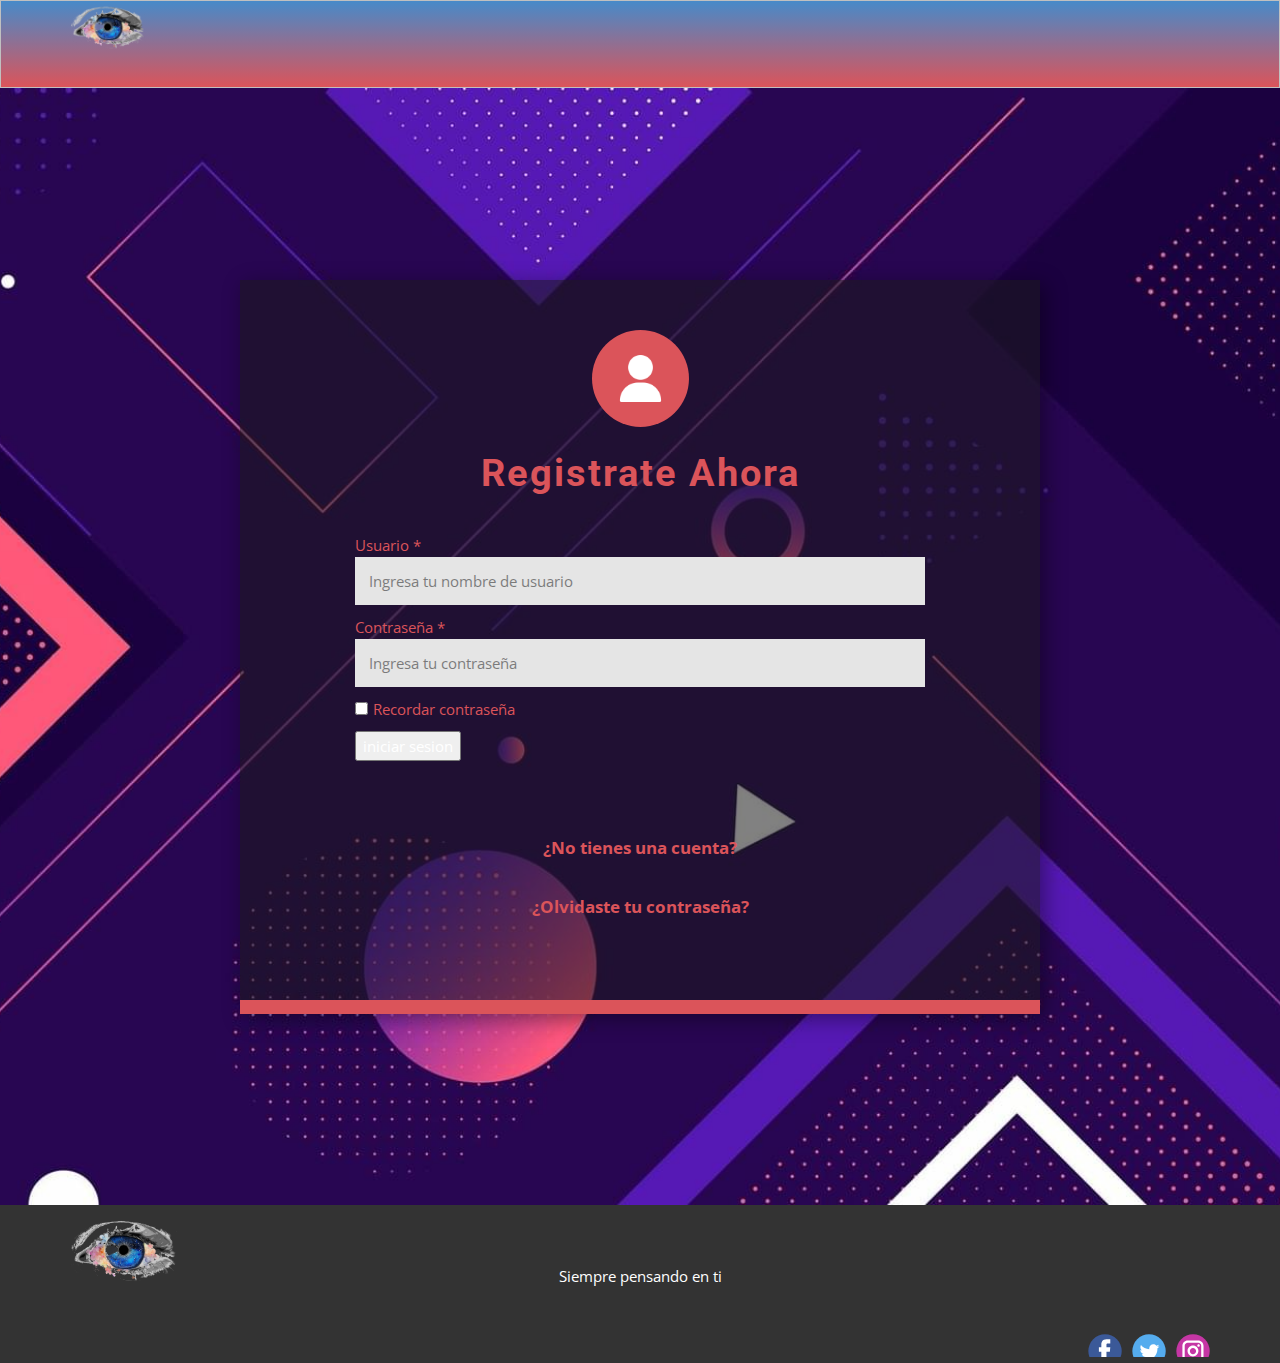
<file: IH-Arming-Outfit-Login.html>
<!DOCTYPE html>
<html style="font-size: 15px;" lang="es">
<head>
    <meta name="viewport" content="width=device-width, initial-scale=1.0">
    <meta charset="utf-8">
    <meta name="keywords" content="Branding 44, We&amp;apos;ll help manage your business, Sample Headline, Sample Headline, Pricing options for all budgets">
    <meta name="description" content="">
    <meta name="robots" content="noindex">
    <title>IH Arming Outfit-Login</title>
    <link rel="stylesheet" href="nicepage.css" media="screen">
    <link rel="stylesheet" href="IH-Arming-Outfit-Login.css" media="screen">
    <script class="u-script" type="text/javascript" src="jquery.js" defer=""></script>
    <script class="u-script" type="text/javascript" src="nicepage.js" defer=""></script>
    <meta name="generator" content="Nicepage 4.18.5, nicepage.com">
    <link rel="icon" href="images/favicon.png">
    <link id="u-theme-google-font" rel="stylesheet" href="https://fonts.googleapis.com/css?family=Roboto:100,100i,300,300i,400,400i,500,500i,700,700i,900,900i|Open+Sans:300,300i,400,400i,500,500i,600,600i,700,700i,800,800i">


    <script type="application/ld+json">        {
                "@context": "http://schema.org",
                "@type": "Organization",
                "name": "IH Aming Outfit",
                "logo": "images/4a90b9cd8af8e004704490dfe18f8c96d2c61a83aa6b053ca01868834b5ef8e179655000556c354e5554f741f331b18d667dc7fcce5333591154f5_1280.png",
                "sameAs": []
        }</script>
    <meta name="theme-color" content="#478ac9">
    <meta property="og:title" content="IH Arming Outfit-Login">
    <meta property="og:description" content="">
    <meta property="og:type" content="website">
</head>

<body class="u-body u-gradient u-xl-mode" data-lang="es" style="background-image: linear-gradient(#478ac9, #db545a);">
    <header class="u-align-center-xs u-border-1 u-border-grey-25 u-clearfix u-gradient u-header u-header" id="sec-be6c">
        <div class="u-clearfix u-sheet u-sheet-1">
            <nav class="u-align-left u-font-size-14 u-menu u-menu-hamburger u-nav-spacing-25 u-offcanvas u-menu-1" data-responsive-from="XL">
                <div class="menu-collapse" style="font-size: 1.06667rem; letter-spacing: 0px; font-weight: 700;">
                    <svg xmlns="http://www.w3.org/2000/svg" xmlns:xlink="http://www.w3.org/1999/xlink" version="1.1" id="svg-7b92" x="0px" y="0px" viewBox="0 0 302 302" style="enable-background:new 0 0 302 302;" xml:space="preserve" class="u-svg-content"><g><rect y="36" width="302" height="30"></rect><rect y="236" width="302" height="30"></rect><rect y="136" width="302" height="30"></rect>
</g><g></g><g></g><g></g><g></g><g></g><g></g><g></g><g></g><g></g><g></g><g></g><g></g><g></g><g></g><g></g></svg>
                    </a>
                </div>

            </nav>
            <a class="u-image u-logo u-image-1" data-image-width="1280" data-image-height="960" title="Principal1">
                <img src="images/4a90b9cd8af8e004704490dfe18f8c96d2c61a83aa6b053ca01868834b5ef8e179655000556c354e5554f741f331b18d667dc7fcce5333591154f5_1280.png" class="u-logo-image u-logo-image-1">
            </a>
        </div>
    </header>
    <section class="u-clearfix u-image u-section-1" id="sec-c01d" data-image-width="1620" data-image-height="1080" data-animation-name="" data-animation-duration="0" data-animation-delay="0" data-animation-direction="">
        <div class="u-align-left u-clearfix u-sheet u-valign-middle-lg u-valign-middle-md u-valign-middle-sm u-valign-middle-xs u-sheet-1">
            <div class="u-align-center u-border-14 u-border-no-left u-border-no-right u-border-no-top u-border-palette-2-base u-container-style u-custom-border u-expanded-width-md u-expanded-width-sm u-expanded-width-xs u-grey-90 u-group u-opacity u-opacity-55 u-shape-rectangle u-group-1">
                <div class="u-container-layout u-container-layout-1">
                    <span class="u-file-icon u-icon u-icon-circle u-palette-2-base u-icon-1"><img src="images/456212.png" alt=""></span>
                    <h2 class="u-text u-text-default u-text-palette-2-base u-text-1">Registrate Ahora</h2>
                    <div class="u-expanded-width-xs u-form u-login-control u-form-1">
                        <form action="login.php" method="post" class="u-clearfix u-form-custom-backend u-form-spacing-10 u-form-vertical u-inner-form" source="custom" name="form" style="padding: 0px;">
                            <div class="u-form-group u-form-name u-label-top">
                                <label for="username-a30d" class="u-label u-text-palette-2-base u-label-1">Usuario *</label>
                                <input type="text" placeholder="Ingresa tu nombre de usuario" id="username-a30d" name="usuario" class="u-border-2 u-border-grey-10 u-grey-10 u-input u-input-rectangle u-input-1" required="">
                            </div>
                            <div class="u-form-group u-form-password u-label-top">
                                <label for="password-a30d" class="u-label u-text-palette-2-base u-label-2">Contraseña *</label>
                                <input type="password" placeholder="Ingresa tu contraseña" name="pass" id="password" class="u-border-2 u-border-grey-10 u-grey-10 u-input u-input-rectangle u-input-1" required="">
                            </div>
                            <div class="u-form-checkbox u-form-group u-label-top">
                                <input type="checkbox" id="checkbox-a30d" name="remember" value="On">
                                <label for="checkbox-a30d" class="u-label u-text-palette-2-base u-label-3">Recordar contraseña</label>
                            </div>
                            <div class="u-align-left u-form-group u-form-submit u-label-top">

                                <input type="submit" value="iniciar sesion" name="btningresar">
                            </div>
                            <div class="u-border-1 u-border-active-palette-2-base u-border-hover-palette-2-base u-btn u-button-style u-login-control u-login-create-account u-none u-text-palette-2-base u-btn-2">
                            </div>
                            <input type="hidden" value="" name="recaptchaResponse">
                        </form>
                    </div>
                    <a href="IH-Arming-Outfit-Registro.html" class="u-border-1 u-border-active-palette-2-base u-border-hover-palette-2-base u-btn u-button-style u-login-control u-login-create-account u-none u-text-palette-2-base u-btn-2">¿No tienes una cuenta?</a>
                    <a href="#" class="u-border-1 u-border-active-palette-2-base u-border-hover-palette-2-base u-btn u-button-style u-login-control u-login-create-account u-none u-text-palette-2-base u-btn-3">¿Olvidaste tu contraseña?</a>
                </div>
            </div>
        </div>
    </section>


    <footer class="u-align-center-md u-align-center-sm u-align-center-xs u-clearfix u-footer u-grey-80" id="sec-8384">
        <div class="u-clearfix u-sheet u-valign-middle u-sheet-1">
            <a href="&quot;#&quot;" class="u-image u-logo u-image-1" data-image-width="1280" data-image-height="960" title="Casa" rel="nofollow">
                <img src="images/4a90b9cd8af8e004704490dfe18f8c96d2c61a83aa6b053ca01868834b5ef8e179655000556c354e5554f741f331b18d667dc7fcce5333591154f5_1280.png" class="u-logo-image u-logo-image-1">
            </a>
            <p class="u-align-center u-text u-text-1">Siempre pensando en ti</p>
            <div class="u-align-left u-social-icons u-spacing-10 u-social-icons-1">
                <a class="u-social-url" title="facebook" target="_blank" href="">
                    <span class="u-icon u-social-facebook u-social-icon u-icon-1">
                        <svg class="u-svg-link" preserveAspectRatio="xMidYMin slice" viewBox="0 0 112 112" style=""><use xmlns:xlink="http://www.w3.org/1999/xlink" xlink:href="#svg-83cd"></use></svg><svg class="u-svg-content" viewBox="0 0 112 112" x="0" y="0" id="svg-83cd">
                            <circle fill="currentColor" cx="56.1" cy="56.1" r="55"></circle>
                            <path fill="#FFFFFF" d="M73.5,31.6h-9.1c-1.4,0-3.6,0.8-3.6,3.9v8.5h12.6L72,58.3H60.8v40.8H43.9V58.3h-8V43.9h8v-9.2
            c0-6.7,3.1-17,17-17h12.5v13.9H73.5z"></path>
                        </svg>
                    </span>
                </a>
                <a class="u-social-url" title="twitter" target="_blank" href="">
                    <span class="u-icon u-social-icon u-social-twitter u-icon-2">
                        <svg class="u-svg-link" preserveAspectRatio="xMidYMin slice" viewBox="0 0 112 112" style=""><use xmlns:xlink="http://www.w3.org/1999/xlink" xlink:href="#svg-86ec"></use></svg><svg class="u-svg-content" viewBox="0 0 112 112" x="0" y="0" id="svg-86ec">
                            <circle fill="currentColor" class="st0" cx="56.1" cy="56.1" r="55"></circle>
                            <path fill="#FFFFFF" d="M83.8,47.3c0,0.6,0,1.2,0,1.7c0,17.7-13.5,38.2-38.2,38.2C38,87.2,31,85,25,81.2c1,0.1,2.1,0.2,3.2,0.2
            c6.3,0,12.1-2.1,16.7-5.7c-5.9-0.1-10.8-4-12.5-9.3c0.8,0.2,1.7,0.2,2.5,0.2c1.2,0,2.4-0.2,3.5-0.5c-6.1-1.2-10.8-6.7-10.8-13.1
            c0-0.1,0-0.1,0-0.2c1.8,1,3.9,1.6,6.1,1.7c-3.6-2.4-6-6.5-6-11.2c0-2.5,0.7-4.8,1.8-6.7c6.6,8.1,16.5,13.5,27.6,14
            c-0.2-1-0.3-2-0.3-3.1c0-7.4,6-13.4,13.4-13.4c3.9,0,7.3,1.6,9.8,4.2c3.1-0.6,5.9-1.7,8.5-3.3c-1,3.1-3.1,5.8-5.9,7.4
            c2.7-0.3,5.3-1,7.7-2.1C88.7,43,86.4,45.4,83.8,47.3z"></path>
                        </svg>
                    </span>
                </a>
                <a class="u-social-url" title="instagram" target="_blank" href="">
                    <span class="u-icon u-social-icon u-social-instagram u-icon-3">
                        <svg class="u-svg-link" preserveAspectRatio="xMidYMin slice" viewBox="0 0 112 112" style=""><use xmlns:xlink="http://www.w3.org/1999/xlink" xlink:href="#svg-a7f4"></use></svg><svg class="u-svg-content" viewBox="0 0 112 112" x="0" y="0" id="svg-a7f4">
                            <circle fill="currentColor" cx="56.1" cy="56.1" r="55"></circle>
                            <path fill="#FFFFFF" d="M55.9,38.2c-9.9,0-17.9,8-17.9,17.9C38,66,46,74,55.9,74c9.9,0,17.9-8,17.9-17.9C73.8,46.2,65.8,38.2,55.9,38.2
            z M55.9,66.4c-5.7,0-10.3-4.6-10.3-10.3c-0.1-5.7,4.6-10.3,10.3-10.3c5.7,0,10.3,4.6,10.3,10.3C66.2,61.8,61.6,66.4,55.9,66.4z"></path>
                            <path fill="#FFFFFF" d="M74.3,33.5c-2.3,0-4.2,1.9-4.2,4.2s1.9,4.2,4.2,4.2s4.2-1.9,4.2-4.2S76.6,33.5,74.3,33.5z"></path>
                            <path fill="#FFFFFF" d="M73.1,21.3H38.6c-9.7,0-17.5,7.9-17.5,17.5v34.5c0,9.7,7.9,17.6,17.5,17.6h34.5c9.7,0,17.5-7.9,17.5-17.5V38.8
            C90.6,29.1,82.7,21.3,73.1,21.3z M83,73.3c0,5.5-4.5,9.9-9.9,9.9H38.6c-5.5,0-9.9-4.5-9.9-9.9V38.8c0-5.5,4.5-9.9,9.9-9.9h34.5
            c5.5,0,9.9,4.5,9.9,9.9V73.3z"></path>
                        </svg>
                    </span>
                </a>
            </div>
        </div>
    </footer>

</body>
</html>
</file>
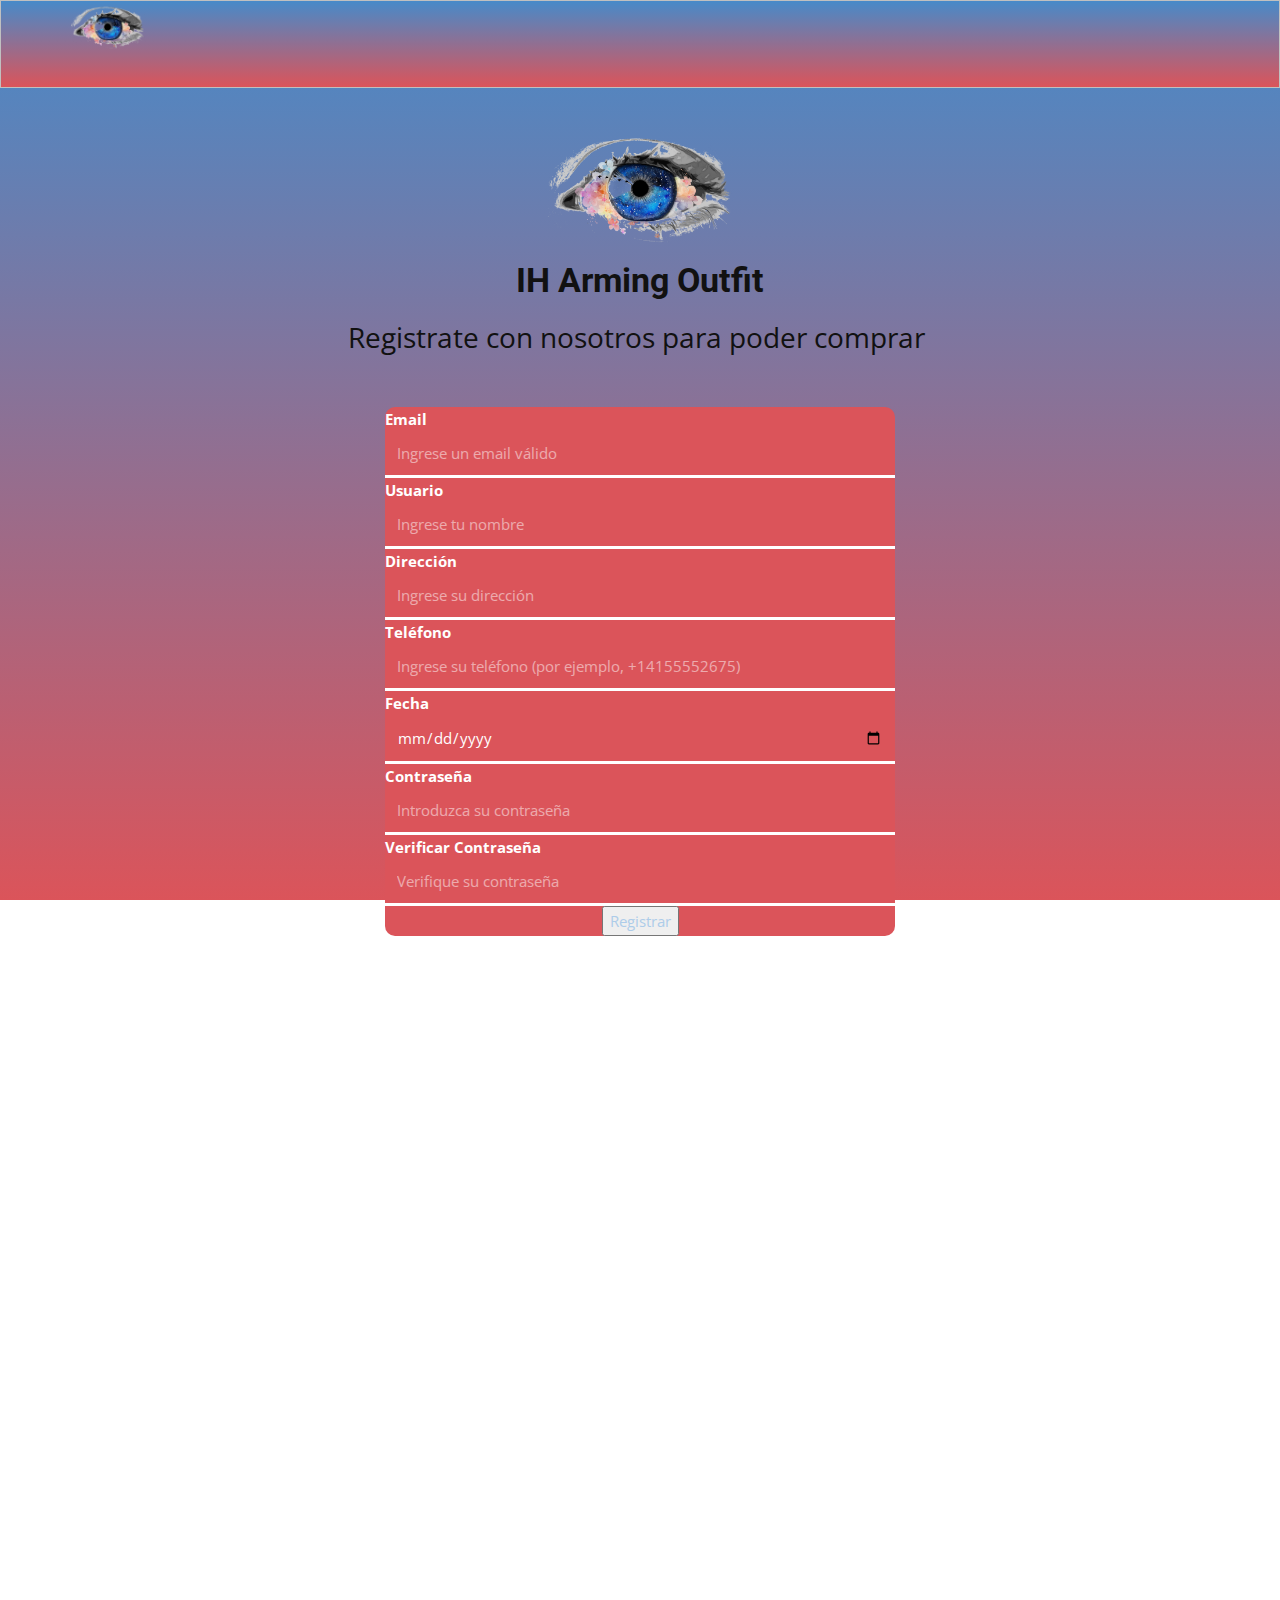
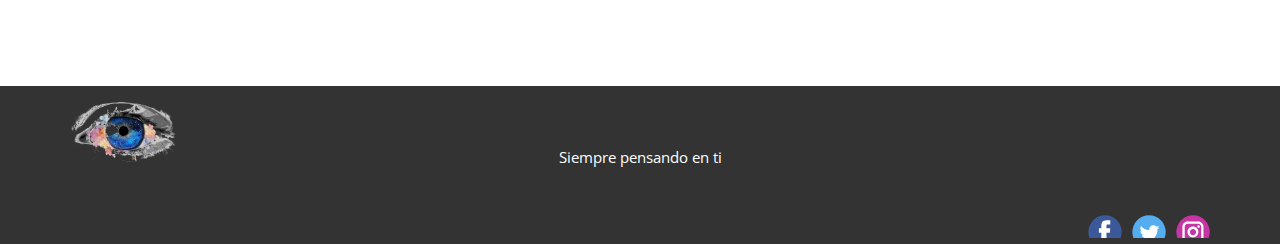
<file: IH-Arming-Outfit-Registro.html>
<!DOCTYPE html>
<html style="font-size: 15px;" lang="es">
<head>
    <meta name="viewport" content="width=device-width, initial-scale=1.0">
    <meta charset="utf-8">
    <meta name="keywords" content="Branding 44, We&amp;apos;ll help manage your business, Sample Headline, Sample Headline, Pricing options for all budgets">
    <meta name="description" content="">
    <meta name="robots" content="noindex">
    <title>IH Arming Outfit-Registro</title>
    <link rel="stylesheet" href="nicepage.css" media="screen">
    <link rel="stylesheet" href="IH-Arming-Outfit-Registro.css" media="screen">
    <script class="u-script" type="text/javascript" src="jquery.js" defer=""></script>
    <script class="u-script" type="text/javascript" src="nicepage.js" defer=""></script>
    <meta name="generator" content="Nicepage 4.18.5, nicepage.com">
    <link rel="icon" href="images/favicon.png">
    <link id="u-theme-google-font" rel="stylesheet" href="https://fonts.googleapis.com/css?family=Roboto:100,100i,300,300i,400,400i,500,500i,700,700i,900,900i|Open+Sans:300,300i,400,400i,500,500i,600,600i,700,700i,800,800i">


    <script type="application/ld+json">        {
                "@context": "http://schema.org",
                "@type": "Organization",
                "name": "IH Aming Outfit",
                "logo": "images/4a90b9cd8af8e004704490dfe18f8c96d2c61a83aa6b053ca01868834b5ef8e179655000556c354e5554f741f331b18d667dc7fcce5333591154f5_1280.png",
                "sameAs": []
        }</script>
    <meta name="theme-color" content="#478ac9">
    <meta property="og:title" content="IH Arming Outfit-Registro">
    <meta property="og:description" content="">
    <meta property="og:type" content="website">
</head>
<body class="u-body u-gradient u-xl-mode" data-lang="es" style="background-image: linear-gradient(#478ac9, #db545a);">
    <header class="u-align-center-xs u-border-1 u-border-grey-25 u-clearfix u-gradient u-header u-header" id="sec-be6c">
        <div class="u-clearfix u-sheet u-sheet-1">
            <nav class="u-align-left u-font-size-14 u-menu u-menu-hamburger u-nav-spacing-25 u-offcanvas u-menu-1" data-responsive-from="XL">
                <div class="menu-collapse" style="font-size: 1.06667rem; letter-spacing: 0px; font-weight: 700;">
                   <svg xmlns="http://www.w3.org/2000/svg" xmlns:xlink="http://www.w3.org/1999/xlink" version="1.1" id="svg-7b92" x="0px" y="0px" viewBox="0 0 302 302" style="enable-background:new 0 0 302 302;" xml:space="preserve" class="u-svg-content"><g><rect y="36" width="302" height="30"></rect><rect y="236" width="302" height="30"></rect><rect y="136" width="302" height="30"></rect>
</g><g></g><g></g><g></g><g></g><g></g><g></g><g></g><g></g><g></g><g></g><g></g><g></g><g></g><g></g><g></g></svg>
                    </a>
            </nav>
            <a href="" class="u-image u-logo u-image-1" data-image-width="1280" data-image-height="960" title="Principal1">
                <img src="images/4a90b9cd8af8e004704490dfe18f8c96d2c61a83aa6b053ca01868834b5ef8e179655000556c354e5554f741f331b18d667dc7fcce5333591154f5_1280.png" class="u-logo-image u-logo-image-1">
            </a>
        </div>
    </header>
    <section class="u-align-center u-clearfix u-section-1" id="carousel_d0d0">
        <div class="u-clearfix u-sheet u-sheet-1">
            <span class="u-file-icon u-icon u-icon-1"><img src="images/4a90b9cd8af8e004704490dfe18f8c96d2c61a83aa6b053ca01868834b5ef8e179655000556c354e5554f741f331b18d667dc7fcce5333591154f5_1280.png" alt=""></span>
            <h2 class="u-text u-text-1">IH Arming Outfit</h2>
            <p class="u-text u-text-2">Registrate con nosotros para poder comprar&nbsp;</p>
            <div class="u-form u-palette-2-base u-radius-10 u-form-1">
                <form action="registro.php" method="post">
                    <div class="u-form-email u-form-group">
                        <label for="email-319a" class="u-label u-text-body-alt-color u-label-1">Email</label>
                        <input type="email" placeholder="Ingrese un email válido" id="email-319a" name="email" class="u-border-3 u-border-no-left u-border-no-right u-border-no-top u-border-white u-input u-input-rectangle" required="">
                    </div>
                    <div class="u-form-group u-form-name u-form-partition-factor-2">
                        <label for="name-319a" class="u-label u-text-body-alt-color u-label-2">Usuario</label>
                        <input type="text" placeholder="Ingrese tu nombre" id="name-319a" name="usuario" class="u-border-3 u-border-no-left u-border-no-right u-border-no-top u-border-white u-input u-input-rectangle" required="">
                    </div>
                    <div class="u-form-address u-form-group">
                        <label for="address-cd75" class="u-label u-text-body-alt-color u-label-3">Dirección</label>
                        <input type="text" placeholder="Ingrese su dirección" id="address-cd75" name="address" class="u-border-3 u-border-no-left u-border-no-right u-border-no-top u-border-white u-input u-input-rectangle" required="">
                    </div>
                    <div class="u-form-group u-form-phone">
                        <label for="phone-8d43" class="u-label u-text-body-alt-color u-label-4">Teléfono</label>
                        <input type="tel" pattern="\+?\d{0,3}[\s\(\-]?([0-9]{2,3})[\s\)\-]?([\s\-]?)([0-9]{3})[\s\-]?([0-9]{2})[\s\-]?([0-9]{2})" placeholder="Ingrese su teléfono (por ejemplo, +14155552675)" id="phone-8d43" name="phone" class="u-border-3 u-border-no-left u-border-no-right u-border-no-top u-border-white u-input u-input-rectangle" required="">
                    </div>
                    <div class="u-form-date u-form-group">
                        <label for="date-737a" class="u-label u-text-body-alt-color u-label-5">Fecha</label>
                        <input type="date" placeholder="MM/DD/AAAA" id="date-737a" name="day" class="u-border-3 u-border-no-left u-border-no-right u-border-no-top u-border-white u-input u-input-rectangle" required="">
                    </div>
                    <div class="u-form-group u-form-name u-form-group-6">
                        <label for="name-904e" class="u-label u-text-body-alt-color u-label-6">Contraseña</label>
                        <input type="text" placeholder="Introduzca su contraseña" id="name-904e" name="pass" class="u-border-3 u-border-no-left u-border-no-right u-border-no-top u-border-white u-input u-input-rectangle" required="">
                    </div>
                    <div class="u-form-group u-form-name u-form-group-7">
                        <label for="name-de24" class="u-label u-text-body-alt-color u-label-7">Verificar Contraseña</label>
                        <input type="text" placeholder="Verifique su contraseña" id="name-de24" name="Verificar" class="u-border-3 u-border-no-left u-border-no-right u-border-no-top u-border-white u-input u-input-rectangle" required="">
                    </div>
                    <a>
                        <input type="submit" value="Registrar" name="btnregistrar">
                    </a>

</section>
    <footer class="u-align-center-md u-align-center-sm u-align-center-xs u-clearfix u-footer u-grey-80" id="sec-8384">
        <div class="u-clearfix u-sheet u-valign-middle u-sheet-1">
            <a href="" class="u-image u-logo u-image-1" data-image-width="1280" data-image-height="960" title="Casa" rel="nofollow">
                <img src="images/4a90b9cd8af8e004704490dfe18f8c96d2c61a83aa6b053ca01868834b5ef8e179655000556c354e5554f741f331b18d667dc7fcce5333591154f5_1280.png" class="u-logo-image u-logo-image-1">
            </a>
            <p class="u-align-center u-text u-text-1">Siempre pensando en ti</p>
            <div class="u-align-left u-social-icons u-spacing-10 u-social-icons-1">
                <a class="u-social-url" title="facebook" target="_blank" href="">
                    <span class="u-icon u-social-facebook u-social-icon u-icon-1">
                        <svg class="u-svg-link" preserveAspectRatio="xMidYMin slice" viewBox="0 0 112 112" style=""><use xmlns:xlink="http://www.w3.org/1999/xlink" xlink:href="#svg-83cd"></use></svg><svg class="u-svg-content" viewBox="0 0 112 112" x="0" y="0" id="svg-83cd">
                            <circle fill="currentColor" cx="56.1" cy="56.1" r="55"></circle>
                            <path fill="#FFFFFF" d="M73.5,31.6h-9.1c-1.4,0-3.6,0.8-3.6,3.9v8.5h12.6L72,58.3H60.8v40.8H43.9V58.3h-8V43.9h8v-9.2
            c0-6.7,3.1-17,17-17h12.5v13.9H73.5z"></path>
                        </svg>
                    </span>
                </a>
                <a class="u-social-url" title="twitter" target="_blank" href="">
                    <span class="u-icon u-social-icon u-social-twitter u-icon-2">
                        <svg class="u-svg-link" preserveAspectRatio="xMidYMin slice" viewBox="0 0 112 112" style=""><use xmlns:xlink="http://www.w3.org/1999/xlink" xlink:href="#svg-86ec"></use></svg><svg class="u-svg-content" viewBox="0 0 112 112" x="0" y="0" id="svg-86ec">
                            <circle fill="currentColor" class="st0" cx="56.1" cy="56.1" r="55"></circle>
                            <path fill="#FFFFFF" d="M83.8,47.3c0,0.6,0,1.2,0,1.7c0,17.7-13.5,38.2-38.2,38.2C38,87.2,31,85,25,81.2c1,0.1,2.1,0.2,3.2,0.2
            c6.3,0,12.1-2.1,16.7-5.7c-5.9-0.1-10.8-4-12.5-9.3c0.8,0.2,1.7,0.2,2.5,0.2c1.2,0,2.4-0.2,3.5-0.5c-6.1-1.2-10.8-6.7-10.8-13.1
            c0-0.1,0-0.1,0-0.2c1.8,1,3.9,1.6,6.1,1.7c-3.6-2.4-6-6.5-6-11.2c0-2.5,0.7-4.8,1.8-6.7c6.6,8.1,16.5,13.5,27.6,14
            c-0.2-1-0.3-2-0.3-3.1c0-7.4,6-13.4,13.4-13.4c3.9,0,7.3,1.6,9.8,4.2c3.1-0.6,5.9-1.7,8.5-3.3c-1,3.1-3.1,5.8-5.9,7.4
            c2.7-0.3,5.3-1,7.7-2.1C88.7,43,86.4,45.4,83.8,47.3z"></path>
                        </svg>
                    </span>
                </a>
                <a class="u-social-url" title="instagram" target="_blank" href="">
                    <span class="u-icon u-social-icon u-social-instagram u-icon-3">
                        <svg class="u-svg-link" preserveAspectRatio="xMidYMin slice" viewBox="0 0 112 112" style=""><use xmlns:xlink="http://www.w3.org/1999/xlink" xlink:href="#svg-a7f4"></use></svg><svg class="u-svg-content" viewBox="0 0 112 112" x="0" y="0" id="svg-a7f4">
                            <circle fill="currentColor" cx="56.1" cy="56.1" r="55"></circle>
                            <path fill="#FFFFFF" d="M55.9,38.2c-9.9,0-17.9,8-17.9,17.9C38,66,46,74,55.9,74c9.9,0,17.9-8,17.9-17.9C73.8,46.2,65.8,38.2,55.9,38.2
            z M55.9,66.4c-5.7,0-10.3-4.6-10.3-10.3c-0.1-5.7,4.6-10.3,10.3-10.3c5.7,0,10.3,4.6,10.3,10.3C66.2,61.8,61.6,66.4,55.9,66.4z"></path>
                            <path fill="#FFFFFF" d="M74.3,33.5c-2.3,0-4.2,1.9-4.2,4.2s1.9,4.2,4.2,4.2s4.2-1.9,4.2-4.2S76.6,33.5,74.3,33.5z"></path>
                            <path fill="#FFFFFF" d="M73.1,21.3H38.6c-9.7,0-17.5,7.9-17.5,17.5v34.5c0,9.7,7.9,17.6,17.5,17.6h34.5c9.7,0,17.5-7.9,17.5-17.5V38.8
            C90.6,29.1,82.7,21.3,73.1,21.3z M83,73.3c0,5.5-4.5,9.9-9.9,9.9H38.6c-5.5,0-9.9-4.5-9.9-9.9V38.8c0-5.5,4.5-9.9,9.9-9.9h34.5
            c5.5,0,9.9,4.5,9.9,9.9V73.3z"></path>
                        </svg>
                    </span>
                </a>
            </div>
        </div>
    </footer>
</body>
</html>
</file>
